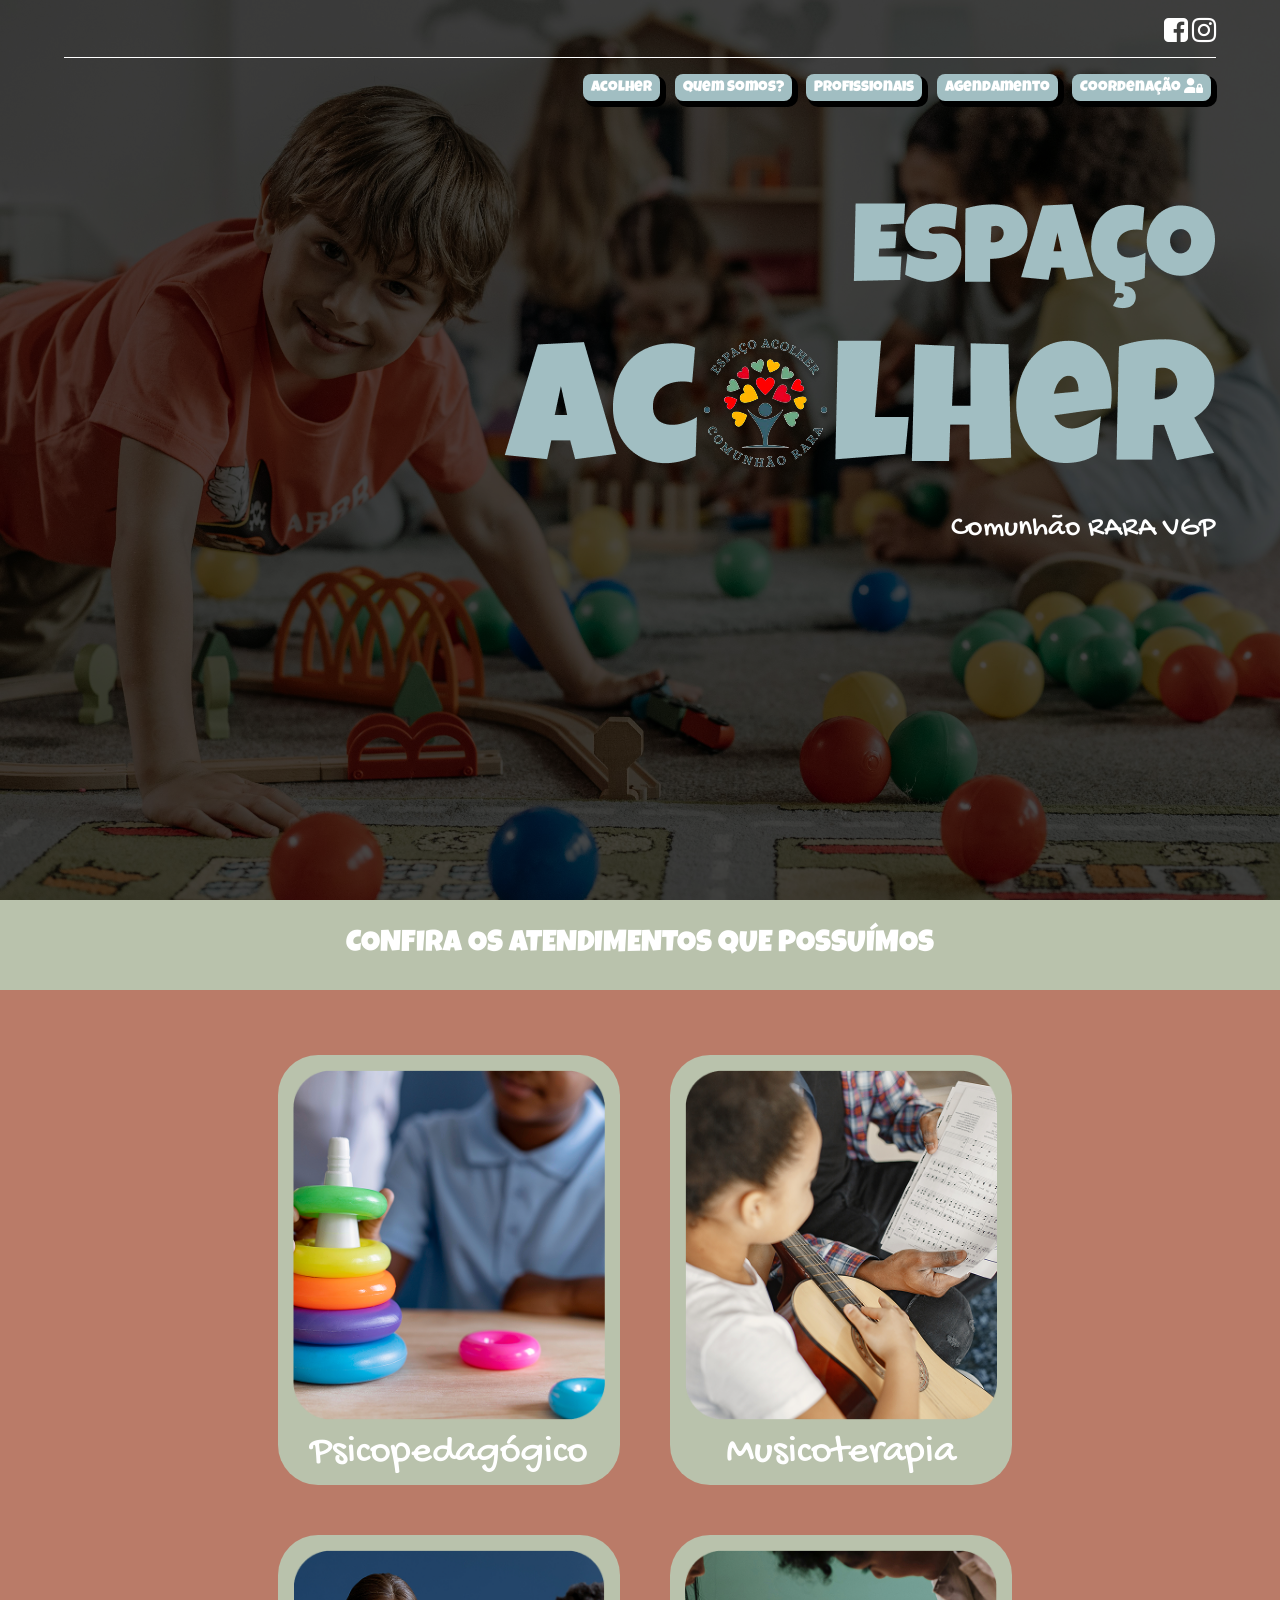
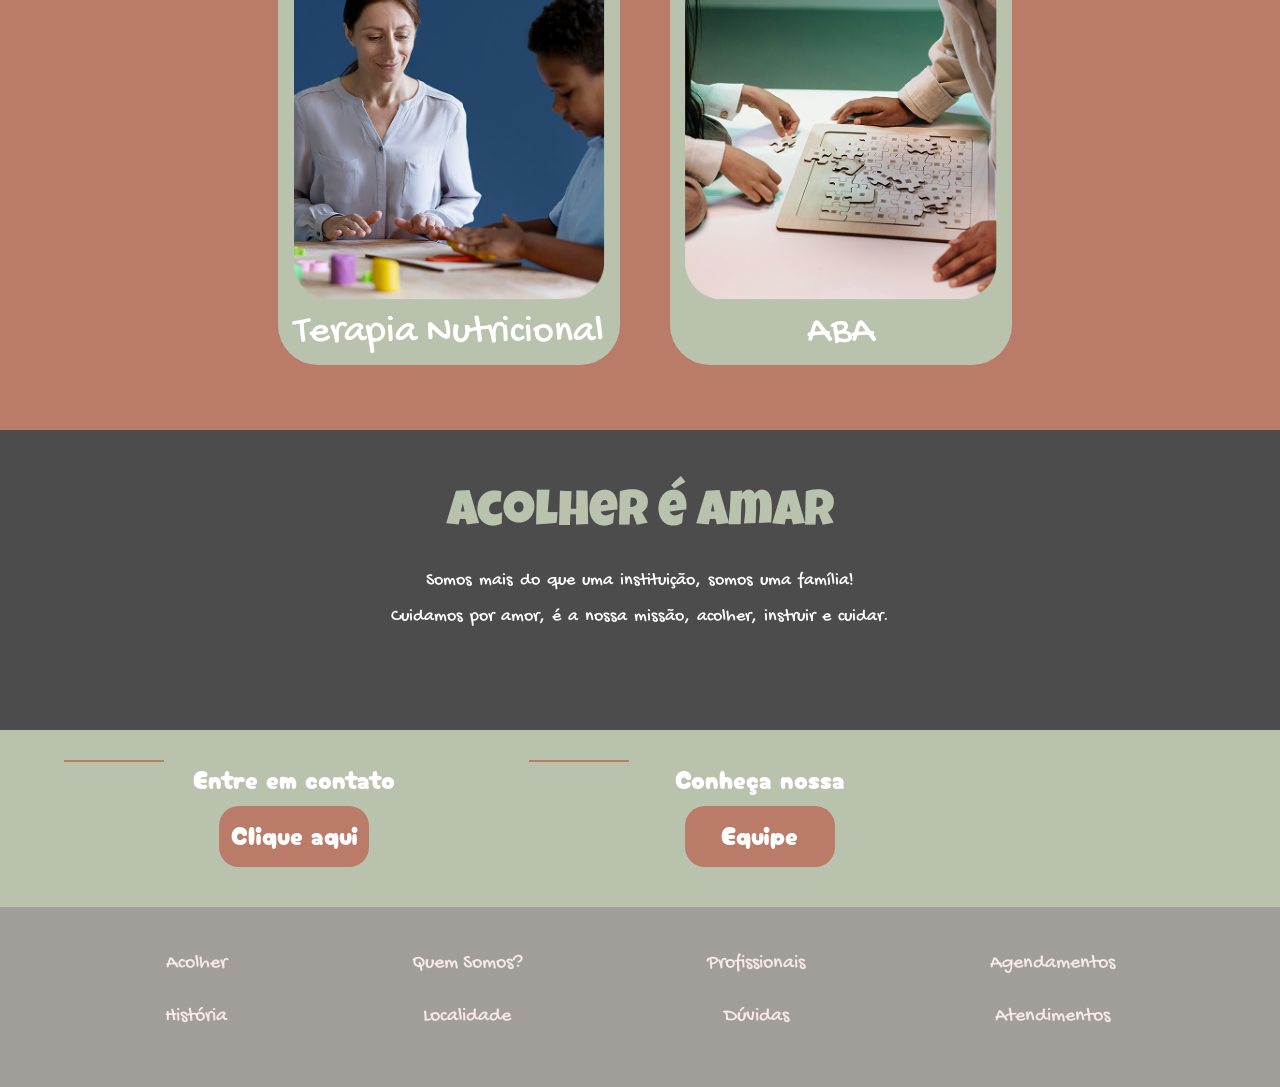
<file: releases/v1/Index.html>
<!DOCTYPE html>
<html lang="en">
<head>
    <meta charset="UTF-8">
    <meta http-equiv="X-UA-Compatible" content="IE=edge">
    <meta name="viewport" content="width=device-width, initial-scale=1.0">
    <title>Acolher</title>
    <link rel="stylesheet" href="src/CSS/Estilo.css">
    <link rel="stylesheet" href="https://cdnjs.cloudflare.com/ajax/libs/font-awesome/6.7.2/css/all.min.css">
    <link rel="stylesheet" href="https://cdnjs.cloudflare.com/ajax/libs/font-awesome/4.7.0/css/font-awesome.min.css">
    <link rel="preconnect" href="https://fonts.googleapis.com">
    <link rel="preconnect" href="https://fonts.gstatic.com" crossorigin>
    <link href="https://fonts.googleapis.com/css2?family=Gochi+Hand&family=Luckiest+Guy&family=Montserrat:ital,wght@0,100..900;1,100..900&display=swap" rel="stylesheet">
    <link rel="preconnect" href="https://fonts.googleapis.com">
<link rel="preconnect" href="https://fonts.gstatic.com" crossorigin>
<link href="https://fonts.googleapis.com/css2?family=Cherry+Bomb+One&display=swap" rel="stylesheet">
</head>
<body>

    <section class="Principal"><!--Iniciando Principal-->
        <div class="Transparencia"></div>

        <div class="Centro">

            <Header>

                <div class="Icones-sociais">

                    <a href="https:/facebook.com" target="blank"><i class="fa fa-facebook-square"></i></a>
                    <a href="https://www.instagram.com/espacoacolherrara/" target="blank"><i class="fa fa-instagram"></i></a>

                </div><!--Fechando Icones Sociais-->
                
                <div class="Clear"></div>

                <nav class="Desktop">

                    <ul>

                        <li><a href="Index.html">Acolher</a></li>
                        <li><a href="src/QuemSomos.html">Quem Somos?</a></li>
                        <li><a href="src/Profissionais.html">Profissionais</a></li>
                        <li><a href="src/Agendamento.php">Agendamento</a></li>
                        <li><a href="src/Coordenacao.php">Coordenação <i class="fa-solid fa-user-lock"></i></a></li>

                    </ul>

                </nav><!--Fechando Desktop-->

                <nav class="Mobile">

                    <i class="fa fa-bars"></i>

                    <ul>

                        <li><a href="Index.html">Acolher</a></li>
                        <li><a href="src/QuemSomos.html">Quem Somos?</a></li>
                        <li><a href="src/Profissionais.html">Profissionais</a></li>
                        <li><a href="src/Agendamento.php">Agendamento</a></li>
                        <li><a href="src/Coordenacao.php">Coordenação</a></li>

                    </ul>
                </nav><!--Fechando Mobile -->
                <div class="clear"></div>

            </Header><!--Fechando Header-->

            <div class="Titulo">
                <img src="src/IMG/Acolher_titulo.png" alt="Titulo">
                <a href="https://www.instagram.com/raravgp/" target="blank">Comunhão RARA VGP</a>
            </div>

            <div class="Conteudo-cabecalho">

                <!--<p>Lorem ipsum dolor, sit amet consectetur adipisicing elit. 
                    Culpa, nemo accusamus cumque quia quis sit, similique ex et,
                     est veniam veritatis? Commodi culpa omnis ipsa, error dolorum 
                     dolores accusantium aliquam.</p>
                <p>Lorem ipsum dolor sit amet consectetur adipisicing elit. Iste,
                     tenetur blanditiis. Consequatur, excepturi ut reiciendis atqu
                     xplicabo, nesciunt quis provident dolorum quia sit distincti
                     o?</p>
                <a href="#">Saiba mais </a>-->

            </div><!--Fechando Cabecalho-->

        </div><!--Fechando Centro-->

    </section><!--Fechando Principal-->

    <section class="Atendimentos"><!--Abrindo atendimentos-->

        <div class="Chamada-atendimentos">
            <div class="Centro">
                <h2 id="Tipos">CONFIRA OS ATENDIMENTOS QUE POSSUÍMOS</h2>
            </div>
        </div><!--Fechando Chamada atendimentos-->

        <section class="Box-atendimentos"><!--Abrindo Box atendimentos-->

            <div class="Centro">

                <div class="Box-atendimentos-individual">

                    <div class="Box-atendimentos-conteudo">

                        <img class="Imagem" src="src/IMG/Psicopedagoga.png" alt="">

                        <div class="Pontos-atendimentos">

                            <h2>Psicopedagógico</h2>

                        </div><!--Fechando pontos atendimentos-->                        

                    </div><!--Fechando atendimentos conteudo-->

                </div><!--Fechando Box atendimentos individual-->


                <div class="Box-atendimentos-individual">

                    <div class="Box-atendimentos-conteudo">

                        <img class="Imagem" src="src/IMG/Musicoterapia.png" alt="">

                        <div class="Pontos-atendimentos">

                            <h2>Musicoterapia</h2>

                        </div><!--Fechando pontos atendimentos-->                        

                    </div><!--Fechando atendimentos conteudo-->

                </div><!--Fechando Box atendimentos individual-->


                <div class="Box-atendimentos-individual">

                    <div class="Box-atendimentos-conteudo">

                        <img class="Imagem" src="src/IMG/Terapia_nutri.png" alt="">

                        <div class="Pontos-atendimentos">

                            <h2>Terapia Nutricional</h2>

                        </div><!--Fechando pontos atendimentos-->                        

                    </div><!--Fechando atendimentos conteudo-->

                </div><!--Fechando Box atendimentos individual-->


                <div class="Box-atendimentos-individual">

                    <div class="Box-atendimentos-conteudo">

                        <img class="Imagem" src="src/IMG/ABA.png" alt="">

                        <div class="Pontos-atendimentos">

                            <h2>ABA</h2>

                        </div><!--Fechando pontos atendimentos-->                        

                    </div><!--Fechando atendimentos conteudo-->

                </div><!--Fechando Box atendimentos individual-->


            </div><!--Fechando centro--> 

        </section><!--Fechando Box atendimentos-->

    </section><!--Fechando atendimentos-->

    <section class="Sobre"><!--Abrindo sobre-->

        <div class="Transparencia"></div> 

        <div class="Centro"><!--Abrindo Centro-->

            <h2>Acolher é amar</h2>

            <p>Somos mais do que uma instituição, somos uma família!</p>
            <p>Cuidamos por amor, é a nossa missão, acolher, instruir e cuidar.</p>

        </div><!--Fechando centro-->

    </section><!--Fechando sobre-->

    <section class="Section-info"><!--Abrindo section info-->

        <div class="Centro">

            <div class="T50 time"><!--Abrindo t50 time-->

                    <h2><div class="Borda-efeito"></div>Entre em contato</h2>
                
                    <div class="T50 equipe-individual">
                    
                        <div class="Info-usuario">
                        
                            <a href="src/Agendamento.html">Clique aqui</a>
                        </div>
                    
                    </div>

            </div><!--Fechando t50 time--> 

            <div class="T50 time"><!--Abrindo t50 time-->

                <h2><div class="Borda-efeito"></div>Conheça nossa</h2>

                <div class="T50 equipe-individual">

                    <div class="Info-usuario">
                        <a href="src/Profissionais.html">Equipe</a>
                    </div>

                </div>

                <div class="Clear"></div>
            </div><!--Fechando t50 time-->

            <div class="Clear"></div>
        </div><!--Fechando centro-->

    </section><!--Fechando section info-->
    
    <footer>      

        <div class="Footer-opcoes">
                
            <li><a href="Index.html">Acolher</a></li>
            <li><a href="src/QuemSomos.html#Historia">História</a></li>

        </div>

        <div class="Footer-opcoes">
                
            <li><a href="src/QuemSomos.html">Quem Somos?</a></li>
            <li><a href="https://maps.app.goo.gl/TL5BUd1WbPBUJEJN7" target="_blank">Localidade</a></li>

        </div>

        <div class="Footer-opcoes">
                
            <li><a href="src/Profissionais.html">Profissionais</a></li>
            <li><a href="src/QuemSomos.html#Duvidas">Dúvidas</a></li>
        
        </div>

        <div class="Footer-opcoes">
                
            <li><a href="src/Agendamento.html#Agendamento">Agendamentos</a></li>
            <li><a href="Index.html#Tipos">Atendimentos</a></li>

        </div>
        

    </footer>


    <script src="https://code.jquery.com/jquery-3.2.1.min.js"></script>

    <script>

        $(function (){

            $('nav.Mobile i').click(function(){

                var clicando = $(this).parent().find('ul')
                if(clicando.is(':visible') == false) {
                    clicando.fadeIn();
                }
                else{
                    clicando.fadeOut();
                }

            })
        })

    </script>

</body>
</html>
</file>
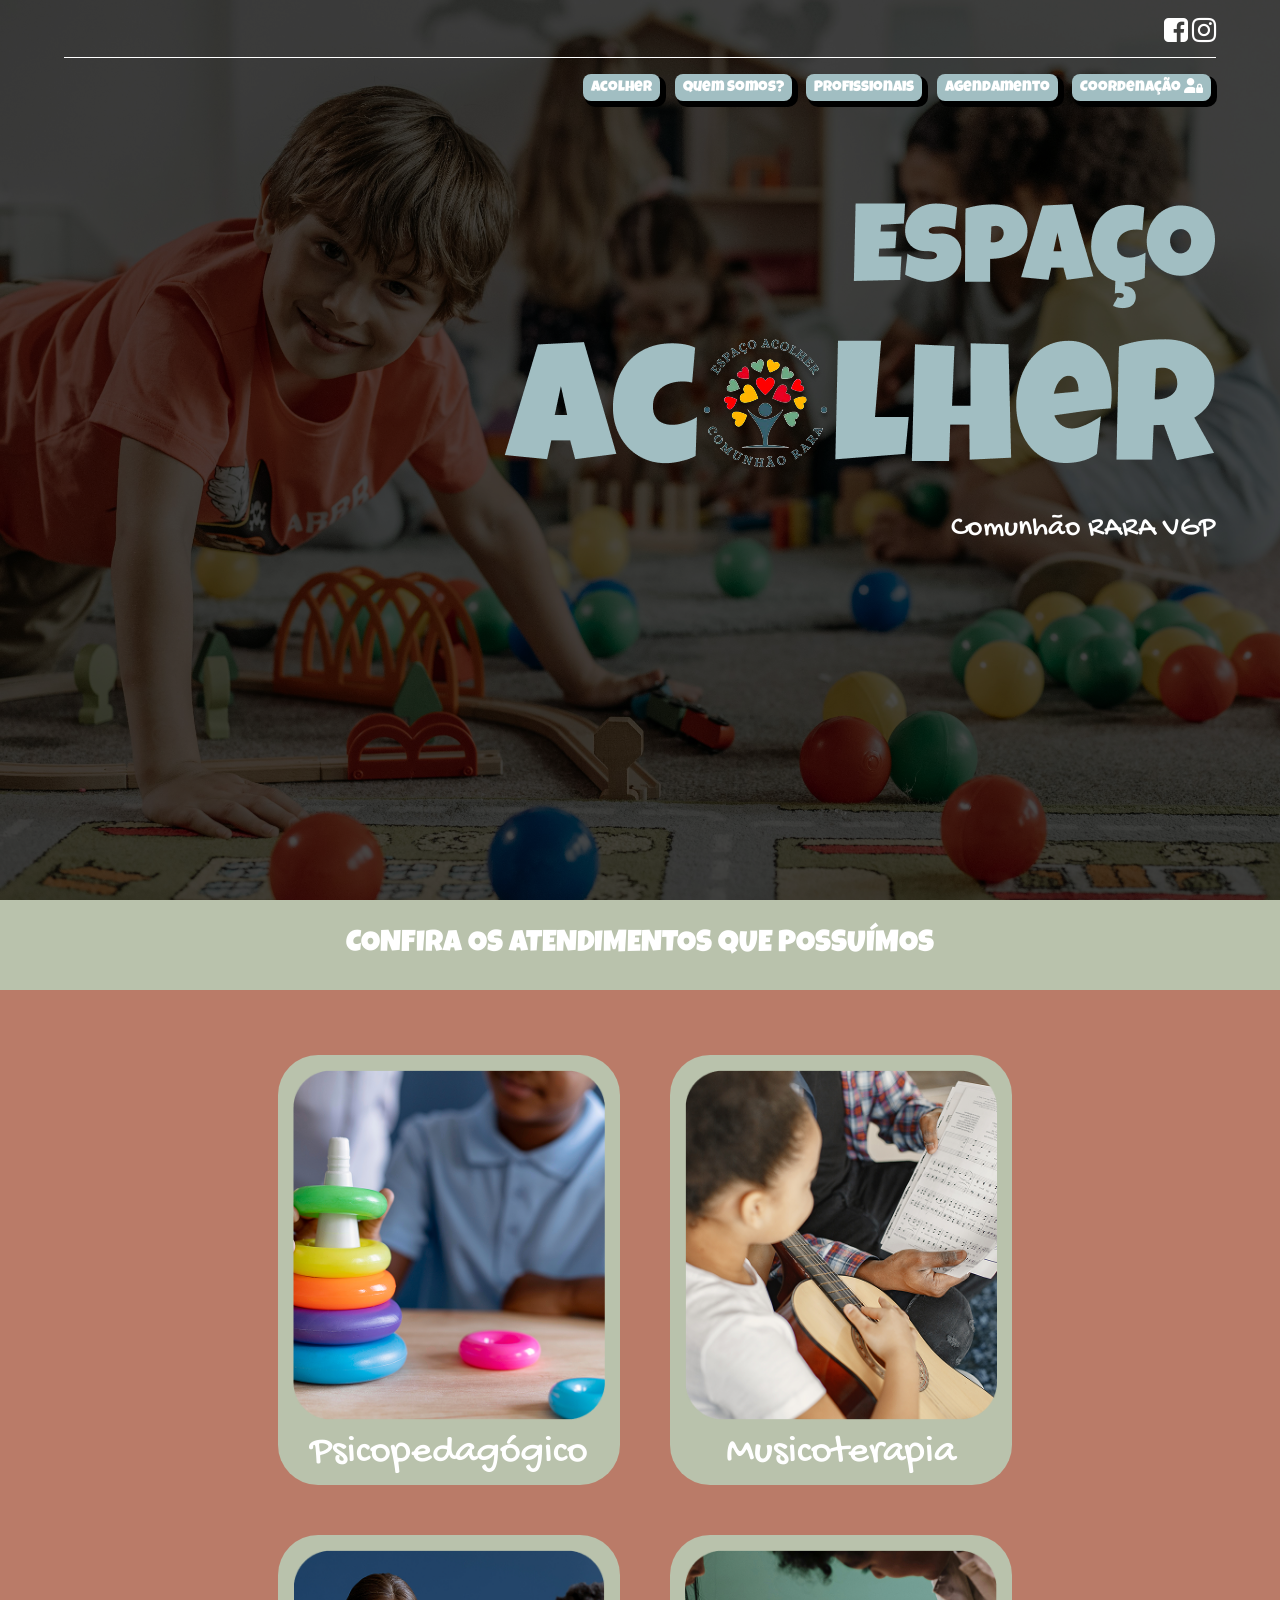
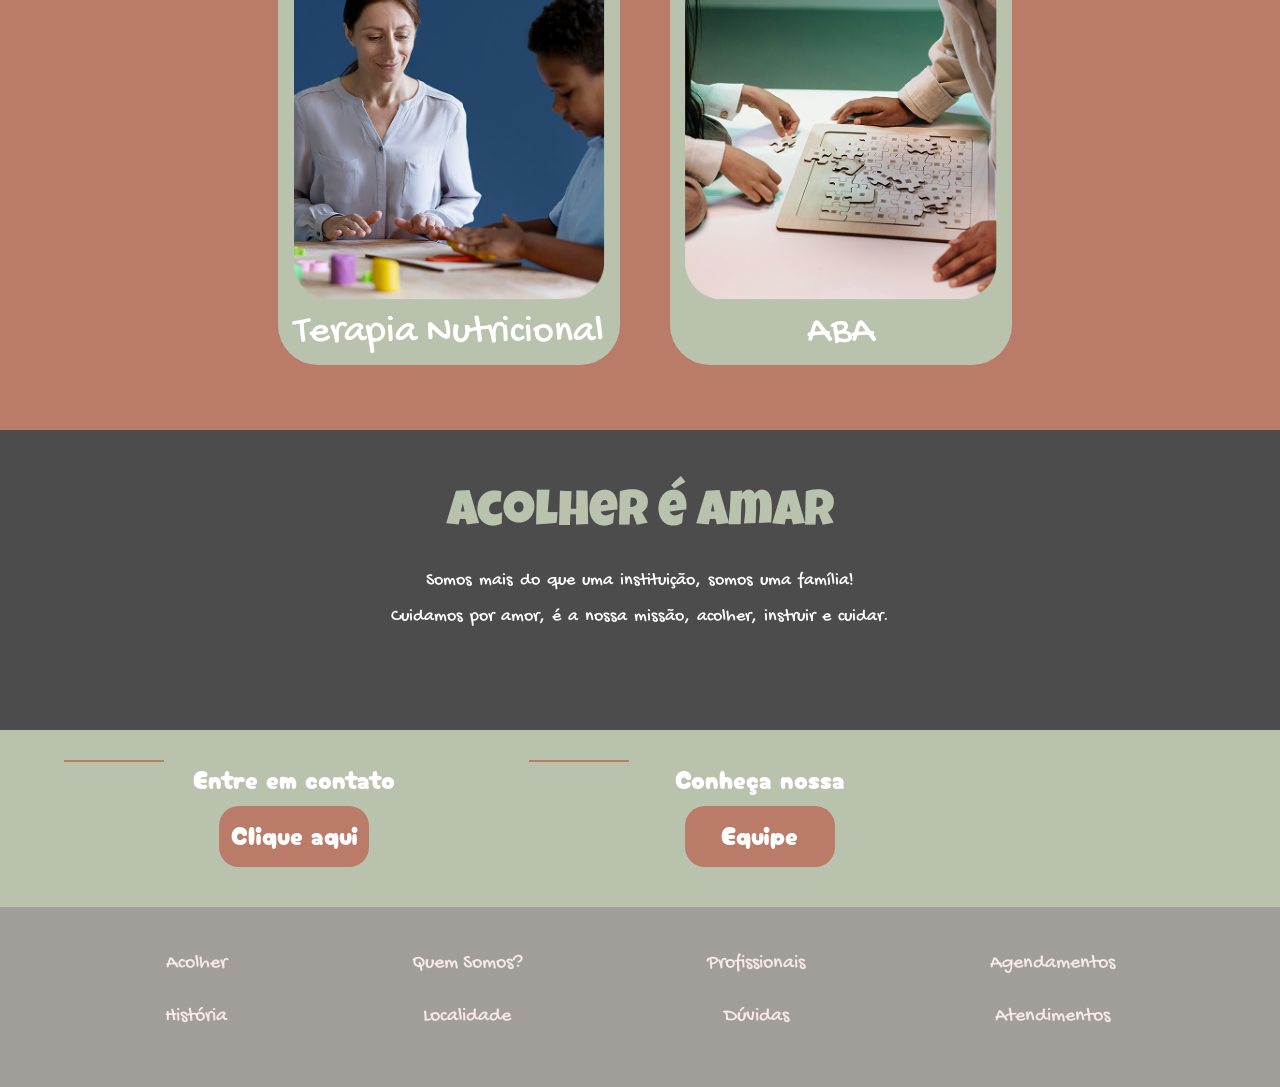
<file: releases/v2/Index.html>
<!DOCTYPE html>
<html lang="en">
<head>
    <meta charset="UTF-8">
    <meta http-equiv="X-UA-Compatible" content="IE=edge">
    <meta name="viewport" content="width=device-width, initial-scale=1.0">
    <title>Acolher</title>
    <link rel="stylesheet" href="src/CSS/Estilo.css">
    <link rel="stylesheet" href="https://cdnjs.cloudflare.com/ajax/libs/font-awesome/6.7.2/css/all.min.css">
    <link rel="stylesheet" href="https://cdnjs.cloudflare.com/ajax/libs/font-awesome/4.7.0/css/font-awesome.min.css">
    <link rel="preconnect" href="https://fonts.googleapis.com">
    <link rel="preconnect" href="https://fonts.gstatic.com" crossorigin>
    <link href="https://fonts.googleapis.com/css2?family=Gochi+Hand&family=Luckiest+Guy&family=Montserrat:ital,wght@0,100..900;1,100..900&display=swap" rel="stylesheet">
    <link rel="preconnect" href="https://fonts.googleapis.com">
    <link rel="preconnect" href="https://fonts.gstatic.com" crossorigin>
    <link href="https://fonts.googleapis.com/css2?family=Cherry+Bomb+One&display=swap" rel="stylesheet">
</head>
<body>

    <section class="Principal"><!--Iniciando Principal-->
        <div class="Transparencia"></div>

        <div class="Centro">

            <Header>

                <div class="Icones-sociais">

                    <a href="https:/facebook.com" target="blank"><i class="fa fa-facebook-square"></i></a>
                    <a href="https://www.instagram.com/espacoacolherrara/" target="blank"><i class="fa fa-instagram"></i></a>

                </div><!--Fechando Icones Sociais-->
                
                <div class="Clear"></div>

                <nav class="Desktop">

                    <ul>

                        <li><a href="Index.html">Acolher</a></li>
                        <li><a href="src/QuemSomos.html">Quem Somos?</a></li>
                        <li><a href="src/Profissionais.html">Profissionais</a></li>
                        <li><a href="src/Agendamento.php">Agendamento</a></li>
                        <li><a href="src/Coordenacao.php">Coordenação <i class="fa-solid fa-user-lock"></i></a></li>

                    </ul>

                </nav><!--Fechando Desktop-->

                <nav class="Mobile">

                    <i class="fa fa-bars"></i>

                    <ul>

                        <li><a href="Index.html">Acolher</a></li>
                        <li><a href="src/QuemSomos.html">Quem Somos?</a></li>
                        <li><a href="src/Profissionais.html">Profissionais</a></li>
                        <li><a href="src/Agendamento.php">Agendamento</a></li>
                        <li><a href="src/Coordenacao.php">Coordenação</a></li>

                    </ul>
                </nav><!--Fechando Mobile -->
                <div class="clear"></div>

            </Header><!--Fechando Header-->

            <div class="Titulo">
                <img src="src/IMG/Acolher_titulo.png" alt="Titulo">
                <a href="https://www.instagram.com/raravgp/" target="blank">Comunhão RARA VGP</a>
            </div>

            <div class="Conteudo-cabecalho">

                <!--<p>Lorem ipsum dolor, sit amet consectetur adipisicing elit. 
                    Culpa, nemo accusamus cumque quia quis sit, similique ex et,
                     est veniam veritatis? Commodi culpa omnis ipsa, error dolorum 
                     dolores accusantium aliquam.</p>
                <p>Lorem ipsum dolor sit amet consectetur adipisicing elit. Iste,
                     tenetur blanditiis. Consequatur, excepturi ut reiciendis atqu
                     xplicabo, nesciunt quis provident dolorum quia sit distincti
                     o?</p>
                <a href="#">Saiba mais </a>-->

            </div><!--Fechando Cabecalho-->

        </div><!--Fechando Centro-->

    </section><!--Fechando Principal-->

    <section class="Atendimentos"><!--Abrindo atendimentos-->

        <div class="Chamada-atendimentos">
            <div class="Centro">
                <h2 id="Tipos">CONFIRA OS ATENDIMENTOS QUE POSSUÍMOS</h2>
            </div>
        </div><!--Fechando Chamada atendimentos-->

        <section class="Box-atendimentos"><!--Abrindo Box atendimentos-->

            <div class="Centro">

                <div class="Box-atendimentos-individual">

                    <div class="Box-atendimentos-conteudo">

                        <img class="Imagem" src="src/IMG/Psicopedagoga.png" alt="">

                        <div class="Pontos-atendimentos">

                            <h2>Psicopedagógico</h2>

                        </div><!--Fechando pontos atendimentos-->                        

                    </div><!--Fechando atendimentos conteudo-->

                </div><!--Fechando Box atendimentos individual-->


                <div class="Box-atendimentos-individual">

                    <div class="Box-atendimentos-conteudo">

                        <img class="Imagem" src="src/IMG/Musicoterapia.png" alt="">

                        <div class="Pontos-atendimentos">

                            <h2>Musicoterapia</h2>

                        </div><!--Fechando pontos atendimentos-->                        

                    </div><!--Fechando atendimentos conteudo-->

                </div><!--Fechando Box atendimentos individual-->


                <div class="Box-atendimentos-individual">

                    <div class="Box-atendimentos-conteudo">

                        <img class="Imagem" src="src/IMG/Terapia_nutri.png" alt="">

                        <div class="Pontos-atendimentos">

                            <h2>Terapia Nutricional</h2>

                        </div><!--Fechando pontos atendimentos-->                        

                    </div><!--Fechando atendimentos conteudo-->

                </div><!--Fechando Box atendimentos individual-->


                <div class="Box-atendimentos-individual">

                    <div class="Box-atendimentos-conteudo">

                        <img class="Imagem" src="src/IMG/ABA.png" alt="">

                        <div class="Pontos-atendimentos">

                            <h2>ABA</h2>

                        </div><!--Fechando pontos atendimentos-->                        

                    </div><!--Fechando atendimentos conteudo-->

                </div><!--Fechando Box atendimentos individual-->


            </div><!--Fechando centro--> 

        </section><!--Fechando Box atendimentos-->

    </section><!--Fechando atendimentos-->

    <section class="Sobre"><!--Abrindo sobre-->

        <div class="Transparencia"></div> 

        <div class="Centro"><!--Abrindo Centro-->

            <h2>Acolher é amar</h2>

            <p>Somos mais do que uma instituição, somos uma família!</p>
            <p>Cuidamos por amor, é a nossa missão, acolher, instruir e cuidar.</p>

        </div><!--Fechando centro-->

    </section><!--Fechando sobre-->

    <section class="Section-info"><!--Abrindo section info-->

        <div class="Centro">

            <div class="T50 time"><!--Abrindo t50 time-->

                    <h2><div class="Borda-efeito"></div>Entre em contato</h2>
                
                    <div class="T50 equipe-individual">
                    
                        <div class="Info-usuario">
                        
                            <a href="src/Agendamento.php">Clique aqui</a>
                        </div>
                    
                    </div>

            </div><!--Fechando t50 time--> 

            <div class="T50 time"><!--Abrindo t50 time-->

                <h2><div class="Borda-efeito"></div>Conheça nossa</h2>

                <div class="T50 equipe-individual">

                    <div class="Info-usuario">
                        <a href="src/Profissionais.html">Equipe</a>
                    </div>

                </div>

                <div class="Clear"></div>
            </div><!--Fechando t50 time-->

            <div class="Clear"></div>
        </div><!--Fechando centro-->

    </section><!--Fechando section info-->
    
    <footer>      

        <div class="Footer-opcoes">
                
            <li><a href="Index.html">Acolher</a></li>
            <li><a href="src/QuemSomos.html#Historia">História</a></li>

        </div>

        <div class="Footer-opcoes">
                
            <li><a href="src/QuemSomos.html">Quem Somos?</a></li>
            <li><a href="https://maps.app.goo.gl/TL5BUd1WbPBUJEJN7" target="_blank">Localidade</a></li>

        </div>

        <div class="Footer-opcoes">
                
            <li><a href="src/Profissionais.html">Profissionais</a></li>
            <li><a href="src/QuemSomos.html#Duvidas">Dúvidas</a></li>
        
        </div>

        <div class="Footer-opcoes">
                
            <li><a href="src/Agendamento.php#Agendamento">Agendamentos</a></li>
            <li><a href="Index.html#Tipos">Atendimentos</a></li>

        </div>
        

    </footer>


    <script src="https://code.jquery.com/jquery-3.2.1.min.js"></script>

    <script>

        $(function (){

            $('nav.Mobile i').click(function(){

                var clicando = $(this).parent().find('ul')
                if(clicando.is(':visible') == false) {
                    clicando.fadeIn();
                }
                else{
                    clicando.fadeOut();
                }

            })
        })

    </script>

</body>
</html>
</file>
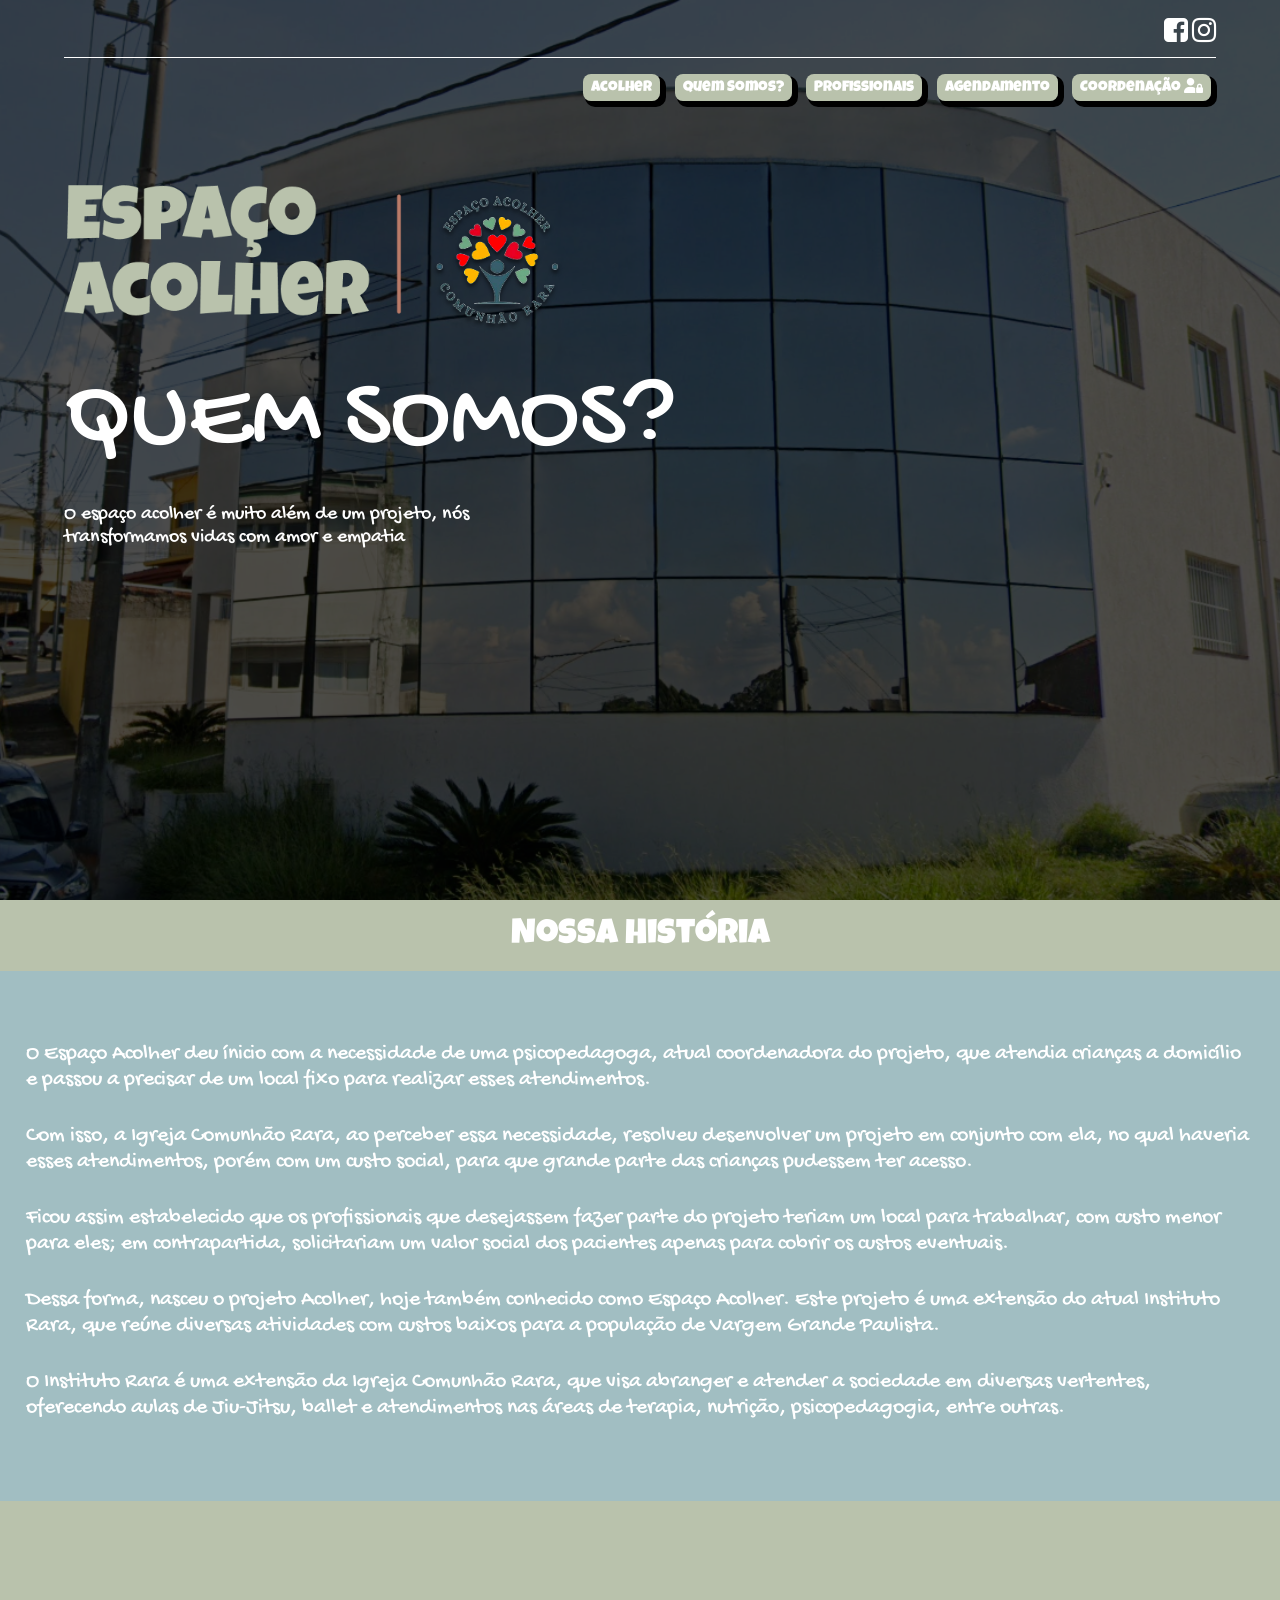
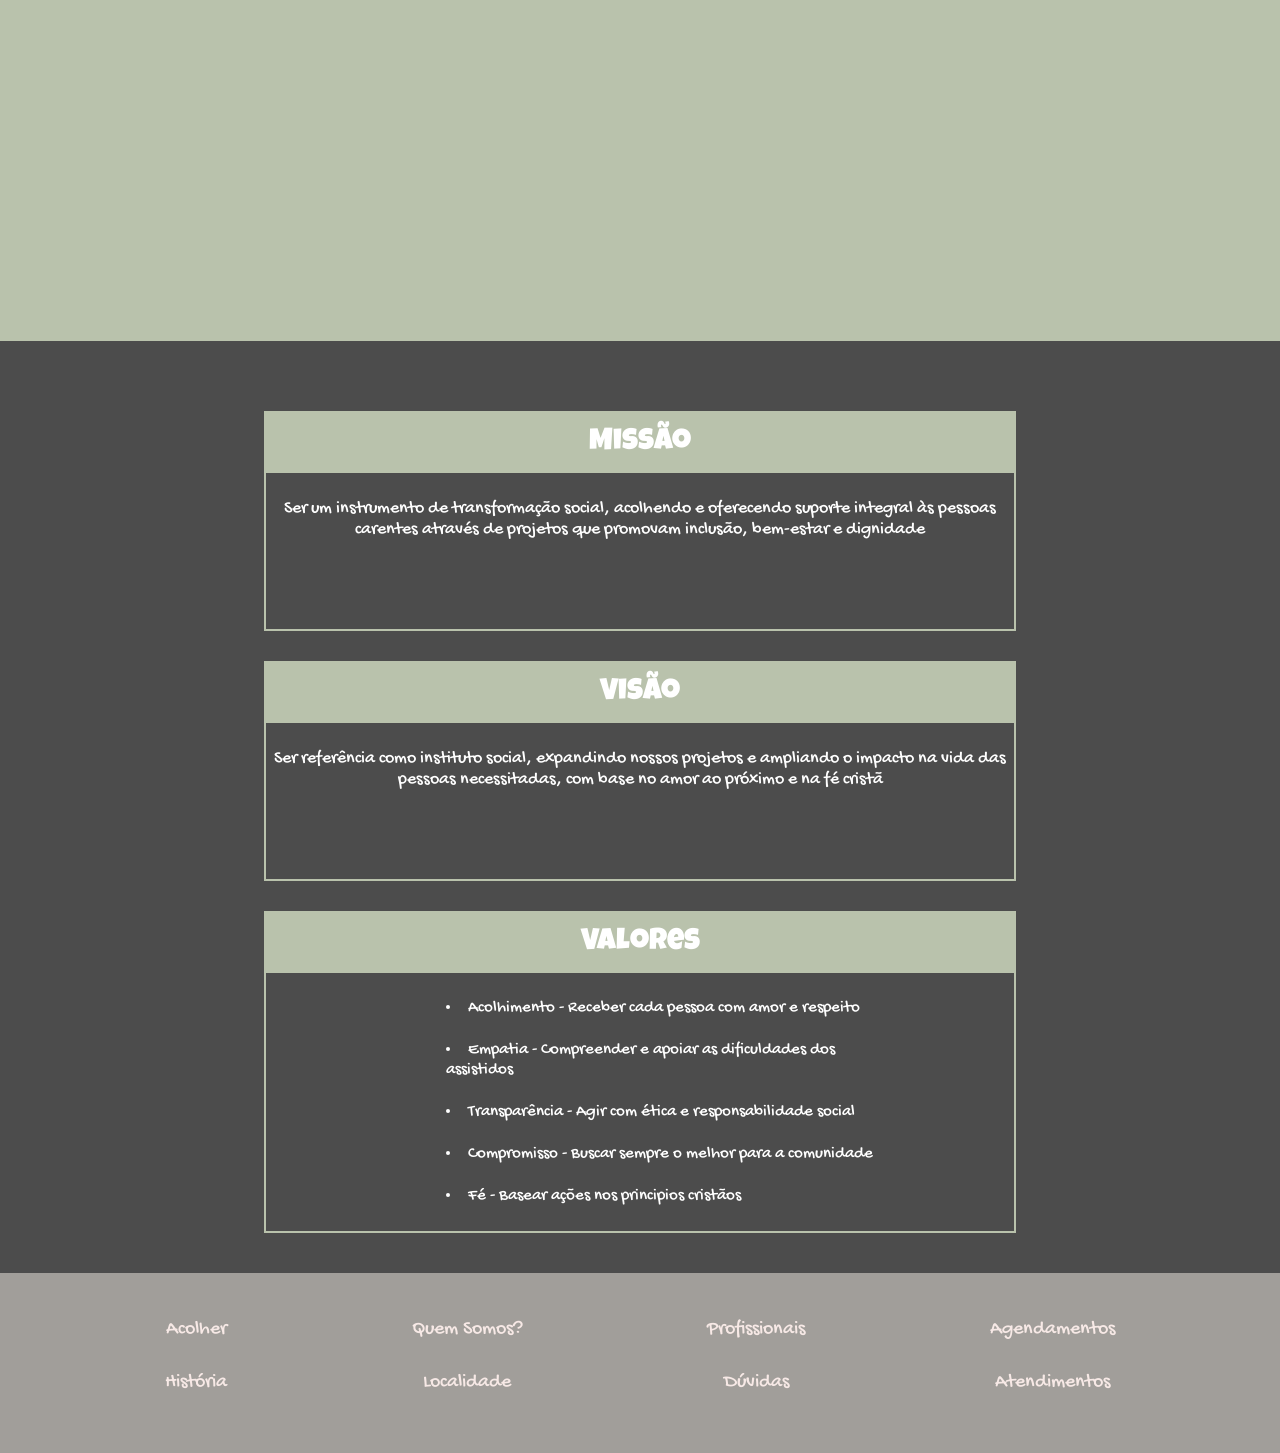
<file: releases/v1/src/QuemSomos.html>
<!DOCTYPE html>
<html lang="en">
<head>
    <meta charset="UTF-8">
    <meta http-equiv="X-UA-Compatible" content="IE=edge">
    <meta name="viewport" content="width=device-width, initial-scale=1.0">
    <title>Acolher</title>
    <link rel="stylesheet" href="CSS/QuemSomos.css">
   <link rel="stylesheet" href="https://cdnjs.cloudflare.com/ajax/libs/font-awesome/6.7.2/css/all.min.css">
    <link rel="stylesheet" href="https://cdnjs.cloudflare.com/ajax/libs/font-awesome/4.7.0/css/font-awesome.min.css">
    <link rel="preconnect" href="https://fonts.googleapis.com">
    <link rel="preconnect" href="https://fonts.gstatic.com" crossorigin>
    <link href="https://fonts.googleapis.com/css2?family=Gochi+Hand&family=Luckiest+Guy&family=Montserrat:ital,wght@0,100..900;1,100..900&display=swap" rel="stylesheet">
    <link rel="preconnect" href="https://fonts.googleapis.com">
    <link rel="preconnect" href="https://fonts.gstatic.com" crossorigin>
    <link href="https://fonts.googleapis.com/css2?family=Cherry+Bomb+One&display=swap" rel="stylesheet">
</head>
<body>

    <section class="Principal"><!--Iniciando Principal-->
        <div class="Transparencia"></div>

        <div class="Centro">

            <Header>

                <div class="Icones-sociais">

                    <a href="https:/facebook.com" target="blank"><i class="fa fa-facebook-square"></i></a>
                    <a href="https://www.instagram.com/espacoacolherrara/" target="blank"><i class="fa fa-instagram"></i></a>

                </div><!--Fechando Icones Sociais-->
                
                <div class="Clear"></div>

                <nav class="Desktop">

                    <ul>

                        <li><a href="../Index.html">Acolher</a></li>
                        <li><a href="QuemSomos.html">Quem Somos?</a></li>
                        <li><a href="Profissionais.html">Profissionais</a></li>
                        <li><a href="Agendamento.php">Agendamento</a></li>
                        <li><a href="Coordenacao.php">Coordenação <i class="fa-solid fa-user-lock"></i></a></li>

                    </ul>

                </nav><!--Fechando Desktop-->

                <nav class="Mobile">

                    <i class="fa fa-bars"></i>

                    <ul>

                        <li><a href="../Index.html">Acolher</a></li>
                        <li><a href="QuemSomos.html">Quem Somos?</a></li>
                        <li><a href="Profissionais.html">Profissionais</a></li>
                        <li><a href="Agendamento.html">Agendamento</a></li>
                        <li><a href="Coordenacao.html">Coordenação</a></li>

                    </ul>
                </nav><!--Fechando Mobile -->   
                <div class="clear"></div>

            </Header><!--Fechando Header-->

            <div class="Conteudo-cabecalho">

                <img src="../src/IMG/Img_ini_quemsomos.png" alt="Logo Instituto">
                <h2>QUEM SOMOS?</h2>
                <p>
                    O espaço acolher é muito além de um projeto, nós transformamos vidas com amor e empatia
                </p>

            </div><!--Fechando Cabecalho-->

        </div><!--Fechando Centro-->

    </section><!--Fechando Principal-->

    <section class="Instituicao"><!--Abrindo instituicao-->

        <div class="Chamada-instituicao"><!--Abrindo chamada instituicao-->
            <div class="Centro">
                <h2 id="Historia">Nossa História</h2>
            </div>
        </div><!--Fechando Chamada instituicao-->

        <section class="Box-instituicao"><!--Abrindo Box instituicao-->

            <div class="Centro-instituicao"><!--Abrindo centro instituicao-->

                <p> O Espaço Acolher deu ínicio com a  necessidade de uma psicopedagoga, atual coordenadora do projeto, que atendia crianças a 
                    domicílio e passou a precisar de um local fixo para realizar esses atendimentos. 
                </p>
                <p> Com isso, a Igreja Comunhão Rara, ao perceber essa necessidade, resolveu desenvolver um projeto em conjunto com ela, no qual
                     haveria esses atendimentos, porém com um custo social, para que grande parte das crianças pudessem ter acesso.
                </p>
                <p> Ficou assim estabelecido que os profissionais que desejassem fazer parte do projeto teriam um local para trabalhar, com 
                    custo menor para eles; em contrapartida, solicitariam um valor social dos pacientes apenas para cobrir os custos eventuais.
                </p>
                <p>
                    Dessa forma, nasceu o projeto Acolher, hoje também conhecido como Espaço Acolher. Este projeto é uma extensão do atual 
                    Instituto Rara, que reúne diversas atividades com custos baixos para a população de Vargem Grande Paulista. 
                </p>
                <p>
                    O Instituto Rara é uma extensão da Igreja Comunhão Rara, que visa abranger e atender a sociedade em diversas vertentes, 
                    oferecendo aulas de Jiu-Jitsu, ballet e atendimentos nas áreas de terapia, nutrição, psicopedagogia, entre outras.
                </p>

            </div><!--Fechando centro instituicao--> 

        </section><!--Fechando Box instituicao-->

        <div id="Duvidas" class="Chamada-instituicao"><!--Abrindo chamada instituicao-->
            <div class="Centro">
                <object class="video" width="914" height="514">
                    <param name="movie" value="https://youtu.be/X46wZ4OtAa8" />
                    <iframe class="video" src="https://www.youtube.com/embed/X46wZ4OtAa8" title="Instituto Rara" frameborder="0" allow="accelerometer; autoplay; clipboard-write; encrypted-media; gyroscope; picture-in-picture; web-share" referrerpolicy="strict-origin-when-cross-origin" allowfullscreen></iframe>
                </object>
            </div>
        </div><!--Fechando Chamada instituicao-->

    </section><!--Fechando instituicao-->

    <section class="Qualidade"><!--Abrindo qualidade-->

        <div class="Transparencia"></div> 

        <div class="Centro"><!--Abrindo Centro-->

           <div class="Box-qualidade-individual">

                <div class="Box-qualidade-conteudo">
                    <h2>Missão</h2>
                    <p>Ser um instrumento de transformação social, acolhendo e oferecendo suporte 
                        integral às pessoas carentes através de projetos que promovam inclusão, bem-estar e dignidade
                    </p>
                </div> 

           </div>

           <div class="Box-qualidade-individual">

                <div class="Box-qualidade-conteudo">
                    <h2>Visão</h2>
                    <p>Ser referência como instituto social, expandindo nossos projetos e ampliando o impacto na vida 
                        das pessoas necessitadas, com base no amor ao próximo e na fé cristã
                    </p>
                </div>

           </div>

           <div class="Box-qualidade-individual">

                <div class="Box-qualidade-conteudo">
                    <h2>Valores</h2>
                    <p> 
                        <li>Acolhimento - Receber cada pessoa com amor e respeito</li>
                        <li>Empatia - Compreender e apoiar as dificuldades dos assistidos</li>
                        <li>Transparência - Agir com ética e responsabilidade social</li>
                        <li>Compromisso - Buscar sempre o melhor para a comunidade</li>
                        <li>Fé - Basear ações nos principios cristãos</li>
                    </p>
                </div>

           </div>


        </div><!--Fechando centro-->

    </section><!--Fechando qualidade-->
    
    <footer>      

        <div class="Footer-opcoes">
                
            <li><a href="../Index.html">Acolher</a></li>
            <li><a href="QuemSomos.html#Historia">História</a></li>

        </div>

        <div class="Footer-opcoes">
                
            <li><a href="QuemSomos.html">Quem Somos?</a></li>
            <li><a href="https://maps.app.goo.gl/TL5BUd1WbPBUJEJN7" target="_blank">Localidade</a></li>

        </div>

        <div class="Footer-opcoes">
                
            <li><a href="Profissionais.html">Profissionais</a></li>
            <li><a href="QuemSomos.html#Duvidas">Dúvidas</a></li>
        
        </div>

        <div class="Footer-opcoes">
                
            <li><a href="Agendamento.html#Agendamento">Agendamentos</a></li>
            <li><a href="../Index.html#Tipos">Atendimentos</a></li>

        </div>
        

    </footer>


    <script src="https://code.jquery.com/jquery-3.2.1.min.js"></script>

    <script>

        $(function (){

            $('nav.Mobile i').click(function(){

                var clicando = $(this).parent().find('ul')
                if(clicando.is(':visible') == false) {
                    clicando.fadeIn();
                }
                else
                {
                    clicando.fadeOut();
                }

            })
        })

    </script>

</body>
</html>
</file>
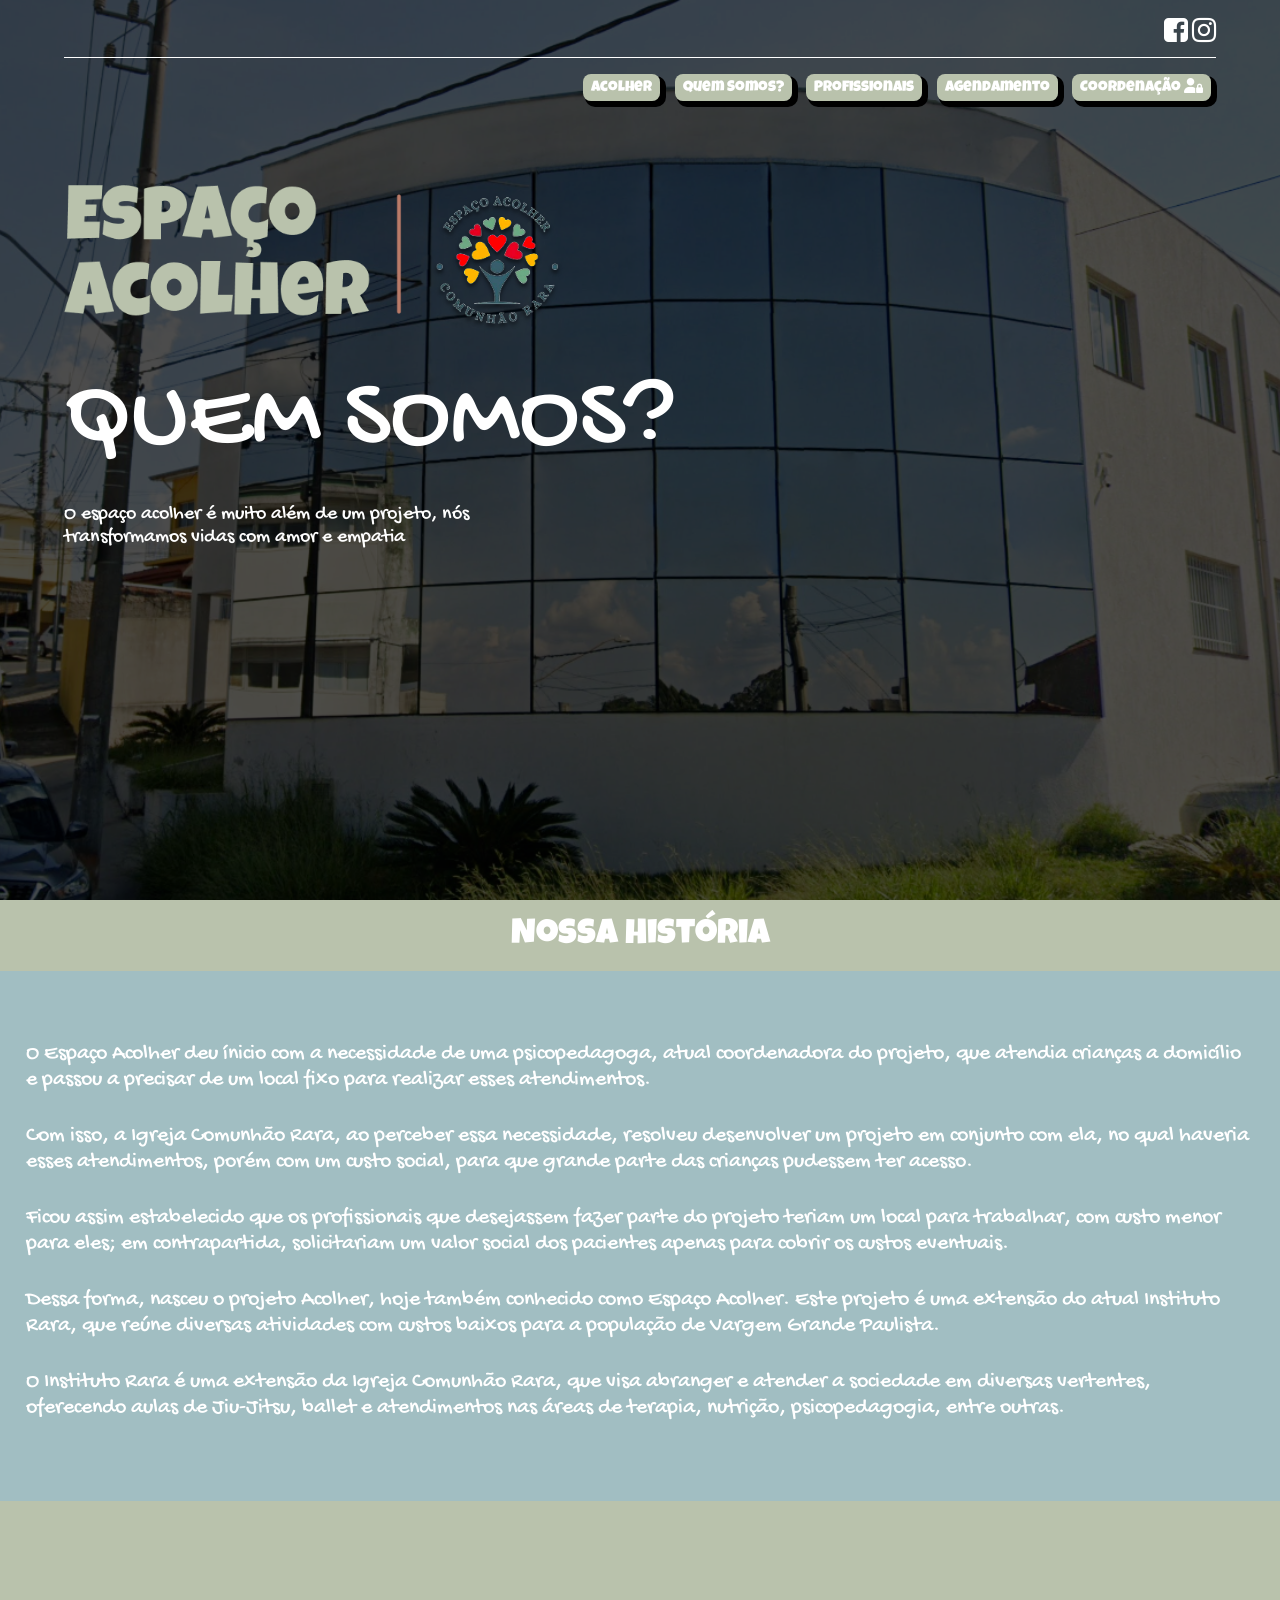
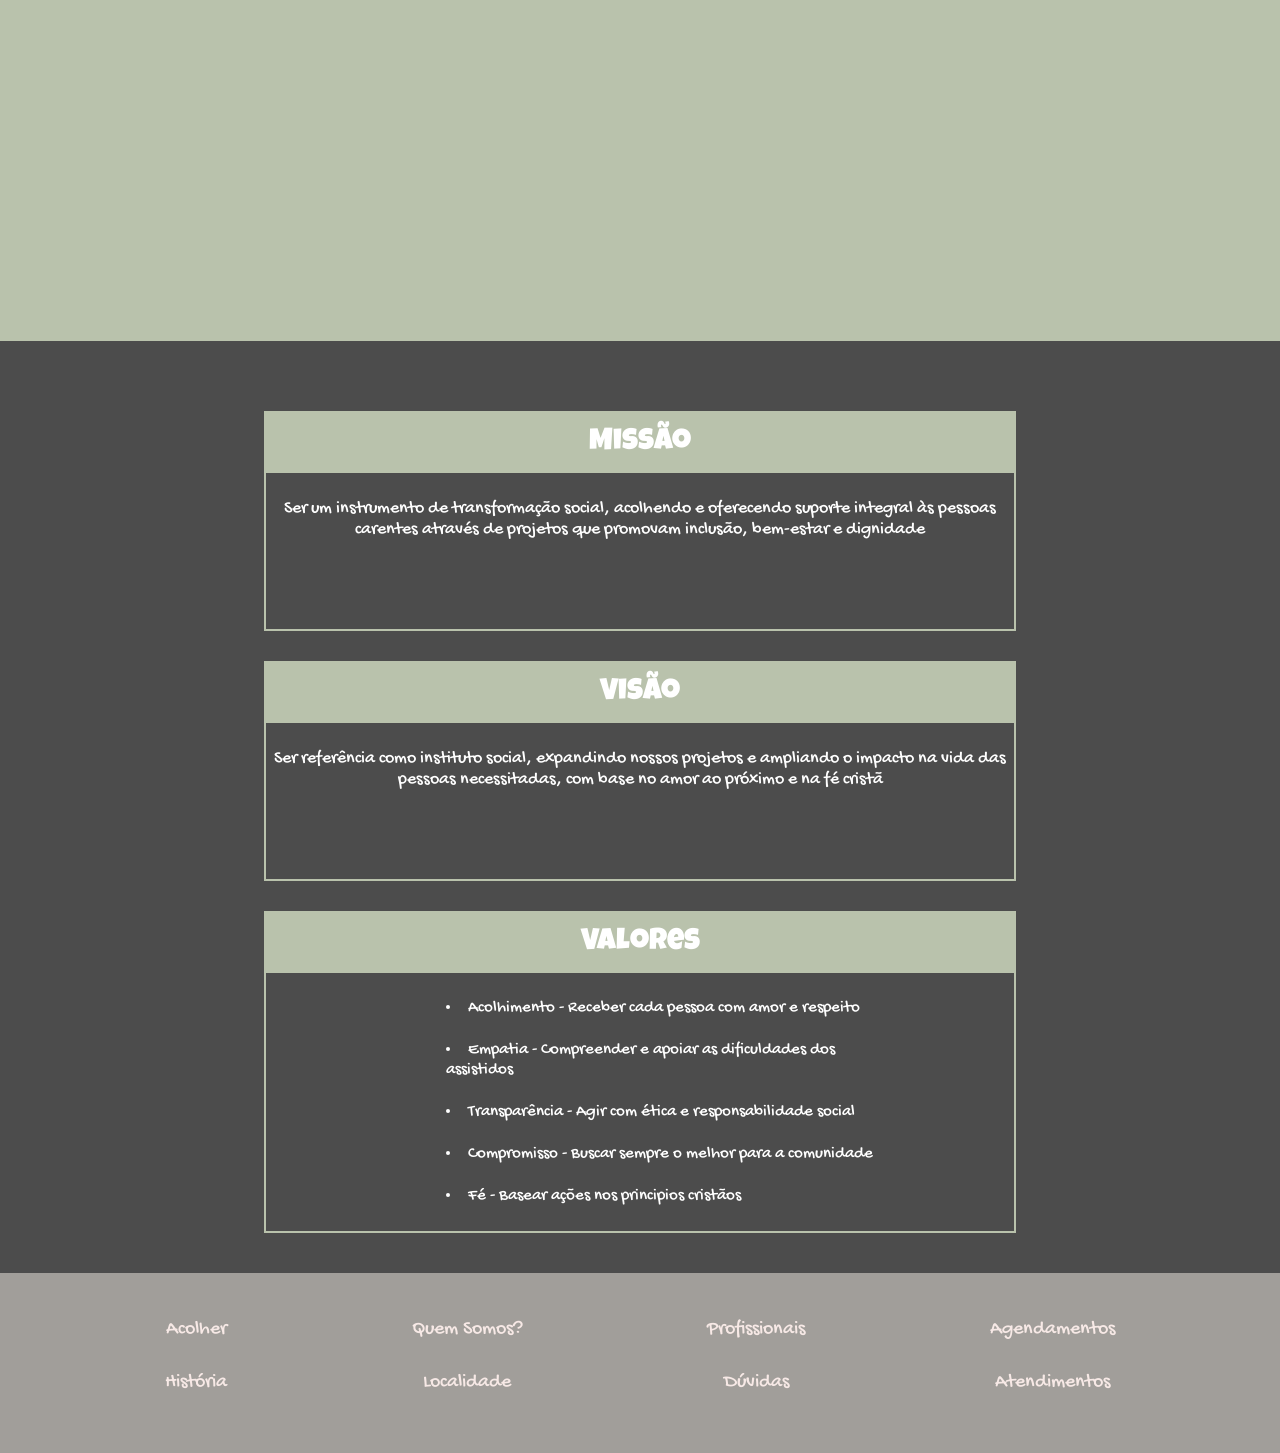
<file: releases/v2/src/QuemSomos.html>
<!DOCTYPE html>
<html lang="en">
<head>
    <meta charset="UTF-8">
    <meta http-equiv="X-UA-Compatible" content="IE=edge">
    <meta name="viewport" content="width=device-width, initial-scale=1.0">
    <title>Acolher</title>
    <link rel="stylesheet" href="CSS/QuemSomos.css">
   <link rel="stylesheet" href="https://cdnjs.cloudflare.com/ajax/libs/font-awesome/6.7.2/css/all.min.css">
    <link rel="stylesheet" href="https://cdnjs.cloudflare.com/ajax/libs/font-awesome/4.7.0/css/font-awesome.min.css">
    <link rel="preconnect" href="https://fonts.googleapis.com">
    <link rel="preconnect" href="https://fonts.gstatic.com" crossorigin>
    <link href="https://fonts.googleapis.com/css2?family=Gochi+Hand&family=Luckiest+Guy&family=Montserrat:ital,wght@0,100..900;1,100..900&display=swap" rel="stylesheet">
    <link rel="preconnect" href="https://fonts.googleapis.com">
    <link rel="preconnect" href="https://fonts.gstatic.com" crossorigin>
    <link href="https://fonts.googleapis.com/css2?family=Cherry+Bomb+One&display=swap" rel="stylesheet">
</head>
<body>

    <section class="Principal"><!--Iniciando Principal-->
        <div class="Transparencia"></div>

        <div class="Centro">

            <Header>

                <div class="Icones-sociais">

                    <a href="https:/facebook.com" target="blank"><i class="fa fa-facebook-square"></i></a>
                    <a href="https://www.instagram.com/espacoacolherrara/" target="blank"><i class="fa fa-instagram"></i></a>

                </div><!--Fechando Icones Sociais-->
                
                <div class="Clear"></div>

                <nav class="Desktop">

                    <ul>

                        <li><a href="../Index.html">Acolher</a></li>
                        <li><a href="QuemSomos.html">Quem Somos?</a></li>
                        <li><a href="Profissionais.html">Profissionais</a></li>
                        <li><a href="Agendamento.php">Agendamento</a></li>
                        <li><a href="Coordenacao.php">Coordenação <i class="fa-solid fa-user-lock"></i></a></li>

                    </ul>

                </nav><!--Fechando Desktop-->

                <nav class="Mobile">

                    <i class="fa fa-bars"></i>

                    <ul>

                        <li><a href="../Index.html">Acolher</a></li>
                        <li><a href="QuemSomos.html">Quem Somos?</a></li>
                        <li><a href="Profissionais.html">Profissionais</a></li>
                        <li><a href="Agendamento.html">Agendamento</a></li>
                        <li><a href="Coordenacao.html">Coordenação</a></li>

                    </ul>
                </nav><!--Fechando Mobile -->   
                <div class="clear"></div>

            </Header><!--Fechando Header-->

            <div class="Conteudo-cabecalho">

                <img src="../src/IMG/Img_ini_quemsomos.png" alt="Logo Instituto">
                <h2>QUEM SOMOS?</h2>
                <p>
                    O espaço acolher é muito além de um projeto, nós transformamos vidas com amor e empatia
                </p>

            </div><!--Fechando Cabecalho-->

        </div><!--Fechando Centro-->

    </section><!--Fechando Principal-->

    <section class="Instituicao"><!--Abrindo instituicao-->

        <div class="Chamada-instituicao"><!--Abrindo chamada instituicao-->
            <div class="Centro">
                <h2 id="Historia">Nossa História</h2>
            </div>
        </div><!--Fechando Chamada instituicao-->

        <section class="Box-instituicao"><!--Abrindo Box instituicao-->

            <div class="Centro-instituicao"><!--Abrindo centro instituicao-->

                <p> O Espaço Acolher deu ínicio com a  necessidade de uma psicopedagoga, atual coordenadora do projeto, que atendia crianças a 
                    domicílio e passou a precisar de um local fixo para realizar esses atendimentos. 
                </p>
                <p> Com isso, a Igreja Comunhão Rara, ao perceber essa necessidade, resolveu desenvolver um projeto em conjunto com ela, no qual
                     haveria esses atendimentos, porém com um custo social, para que grande parte das crianças pudessem ter acesso.
                </p>
                <p> Ficou assim estabelecido que os profissionais que desejassem fazer parte do projeto teriam um local para trabalhar, com 
                    custo menor para eles; em contrapartida, solicitariam um valor social dos pacientes apenas para cobrir os custos eventuais.
                </p>
                <p>
                    Dessa forma, nasceu o projeto Acolher, hoje também conhecido como Espaço Acolher. Este projeto é uma extensão do atual 
                    Instituto Rara, que reúne diversas atividades com custos baixos para a população de Vargem Grande Paulista. 
                </p>
                <p>
                    O Instituto Rara é uma extensão da Igreja Comunhão Rara, que visa abranger e atender a sociedade em diversas vertentes, 
                    oferecendo aulas de Jiu-Jitsu, ballet e atendimentos nas áreas de terapia, nutrição, psicopedagogia, entre outras.
                </p>

            </div><!--Fechando centro instituicao--> 

        </section><!--Fechando Box instituicao-->

        <div id="Duvidas" class="Chamada-instituicao"><!--Abrindo chamada instituicao-->
            <div class="Centro">
                <object class="video" width="914" height="514">
                    <param name="movie" value="https://youtu.be/X46wZ4OtAa8" />
                    <iframe class="video" src="https://www.youtube.com/embed/X46wZ4OtAa8" title="Instituto Rara" frameborder="0" allow="accelerometer; autoplay; clipboard-write; encrypted-media; gyroscope; picture-in-picture; web-share" referrerpolicy="strict-origin-when-cross-origin" allowfullscreen></iframe>
                </object>
            </div>
        </div><!--Fechando Chamada instituicao-->

    </section><!--Fechando instituicao-->

    <section class="Qualidade"><!--Abrindo qualidade-->

        <div class="Transparencia"></div> 

        <div class="Centro"><!--Abrindo Centro-->

           <div class="Box-qualidade-individual">

                <div class="Box-qualidade-conteudo">
                    <h2>Missão</h2>
                    <p>Ser um instrumento de transformação social, acolhendo e oferecendo suporte 
                        integral às pessoas carentes através de projetos que promovam inclusão, bem-estar e dignidade
                    </p>
                </div> 

           </div>

           <div class="Box-qualidade-individual">

                <div class="Box-qualidade-conteudo">
                    <h2>Visão</h2>
                    <p>Ser referência como instituto social, expandindo nossos projetos e ampliando o impacto na vida 
                        das pessoas necessitadas, com base no amor ao próximo e na fé cristã
                    </p>
                </div>

           </div>

           <div class="Box-qualidade-individual">

                <div class="Box-qualidade-conteudo">
                    <h2>Valores</h2>
                    <p> 
                        <li>Acolhimento - Receber cada pessoa com amor e respeito</li>
                        <li>Empatia - Compreender e apoiar as dificuldades dos assistidos</li>
                        <li>Transparência - Agir com ética e responsabilidade social</li>
                        <li>Compromisso - Buscar sempre o melhor para a comunidade</li>
                        <li>Fé - Basear ações nos principios cristãos</li>
                    </p>
                </div>

           </div>


        </div><!--Fechando centro-->

    </section><!--Fechando qualidade-->
    
    <footer>      

        <div class="Footer-opcoes">
                
            <li><a href="../Index.html">Acolher</a></li>
            <li><a href="QuemSomos.html#Historia">História</a></li>

        </div>

        <div class="Footer-opcoes">
                
            <li><a href="QuemSomos.html">Quem Somos?</a></li>
            <li><a href="https://maps.app.goo.gl/TL5BUd1WbPBUJEJN7" target="_blank">Localidade</a></li>

        </div>

        <div class="Footer-opcoes">
                
            <li><a href="Profissionais.html">Profissionais</a></li>
            <li><a href="QuemSomos.html#Duvidas">Dúvidas</a></li>
        
        </div>

        <div class="Footer-opcoes">
                
            <li><a href="Agendamento.php#Agendamento">Agendamentos</a></li>
            <li><a href="../Index.html#Tipos">Atendimentos</a></li>

        </div>
        

    </footer>


    <script src="https://code.jquery.com/jquery-3.2.1.min.js"></script>

    <script>

        $(function (){

            $('nav.Mobile i').click(function(){

                var clicando = $(this).parent().find('ul')
                if(clicando.is(':visible') == false) {
                    clicando.fadeIn();
                }
                else
                {
                    clicando.fadeOut();
                }

            })
        })

    </script>

</body>
</html>
</file>
<file: releases/v1/src/CSS/Estilo.css>
*{
    margin: 0;
    padding: 0;
    box-sizing: border-box;
    font-family: Arial, Helvetica, sans-serif,"Luckiest Guy","Cherry Bomb";
}   


html, body{ height: 100%;}

/*Classes auxiliares*/

section.Principal{

    position: relative;
    background-image: url('../IMG/Inicio.jpg');
    background-size: cover;
    background-position: left;
    width: 100%;
    padding: 15px 0;
    min-height: 100%;
    background-attachment: fixed;

}

.Centro{

    margin: 0 auto;
    max-width: 1920px;
    padding: 0 5%;

}

.Clear{
    clear: both;
}
.Transparencia{
    position: absolute;
    left:0;
    top: 0;
    width: 100%;
    height: 100%;
    background: rgba(0, 0, 0, 0.7);
}

section.Principal header{

    position: relative;
    padding-bottom: 10px;
    border-bottom: 1px solid #ffff;
    z-index: 2;
}

.Icones-sociais{
    float: right;
}

.Icones-sociais a{
    color: #fff;
    text-decoration: none;
    font-size: 28px;
    font-weight: bold;
}
.Icones-sociais a:hover{
    color: grey;
}


/*Navbar*/
nav.Desktop{

    margin-top: 30px;
    float: right;

}

nav.Desktop ul{
    list-style-type: none;
}

nav.Desktop li{

    display: inline-block;
    margin: 0 5px;
    font-size: 15px;
}

nav.Desktop a{

    color: #fff;
    text-decoration: none;
    background: #A1BEC2;
    border-radius: 8px;
    padding: 6px 8px;
    font-family: "luckiest guy";
    box-shadow: 4px 4px 0px 2px black;

}

nav.Desktop a:hover{

    color: black;
    transition: 0.8s;
 
}

nav.Mobile{
    display: none;
    float: right;
}

nav.Mobile i{

    position: relative;
    top: 50px;
    font-size: 25px;
    color: #F7E9E6;
    cursor: pointer;
    float: right;
}

nav.Mobile ul{

    position: absolute;
    right: 15%;
    width: 80%;
    top: 60px;
    list-style-type: none;
    display: none; 
}

nav.Mobile li{
    
    font-weight: lighter;
    box-shadow: 5px 4px 1px 1px #F7E9E6;
    text-align: center;
    padding: 10px 0;
    border-radius: 15px;
    background: #A1BEC2;
    margin-bottom: 10px;
}

nav.Mobile a{

    display: block;
    text-decoration: none;
    color:#FFFFFF;
    font-family: "luckiest guy";
    text-transform: uppercase;
}
/*fechando navbar*/

.Titulo{

    position: relative;
    max-width: 800px;
    float: right;
    margin-left: 800px;
    max-height: 200px;
}

.Titulo img{
    float: right;
    margin-top: 90px;
}

.Titulo a{

    float: right;
    font-size: 30px;
    color: white;
    text-decoration: none;
    margin-top: -170px;
    font-family: "Gochi Hand";

}

.Chamada-atendimentos{

    width: 100%;
    text-align: center;
    padding: 30px 2%;
    background: #B9C2AC;
}

.Chamada-atendimentos > .Centro{

    width: 100%;
    text-align: center;
    background: #B9C2AC;
}

.Chamada-atendimentos h2{

    font-family: "luckiest guy";
    font-weight: lighter;
    display: inline-block;
    color: white;
    font-size: 30px;
}
.Chamada-atendimentos h2:hover{
    color: black;
    transition: 2.7s;
}

.Box-atendimentos{

    padding: 40px 0px;
    background-color: #BA7B68;
    
}

.Box-atendimentos > .Centro{

    display: flex;
    flex-wrap: wrap;
    justify-content: center;

}

.Box-atendimentos-individual{

    padding: 20px 20px;
    margin: 5px 0 5px 10px;
}

.Box-atendimentos-conteudo{

    height: 430px;
    background: #B9C2AC;
    font-family: Arial, Helvetica, sans-serif;
    border-radius: 40px;
}

.Box-atendimentos-conteudo img{

    height: 350px;
    border-radius: 20px;
    margin: 15px;
}

.Pontos-atendimentos{

    text-align: center;
}

.Pontos-atendimentos h2{

    color: white;
    font-weight: lighter;
    font-family: "Gochi Hand";
    font-size: 40px;
    margin: -10px 0;
}

section.Sobre {

    position: relative;
    width: 100%;
    padding: 40px 0;
    min-height: 300px;
    background-image: url('../IMG/Inicio.jpg');
    background-size: cover;
    background-position: center;
    background-attachment: fixed;  
    
}

section.Sobre > .Centro{

    position: relative;
    max-width: 80%;
    text-align: center;

}

section.Sobre h2{

    font-family: 'luckiest guy';
    color: #B9C2AC;
    font-weight: lighter;
    font-size: 50px;
    margin: 20px 0 30px 0;

}

section.Sobre p{

    font-size: 18px;
    margin-top: 15px;
    font-family: 'gochi hand';
    color: white;
    word-spacing: 3px;

}

section.Section-info{

    padding: 30px 0;
    background-color: #B9C2AC;

}

section.Section-info a{

    position: relative;
    color: white;
    font-size: 25px;
    font-family: 'Cherry Bomb one';
    font-weight: lighter;
    text-decoration: none;

}


section.Section-info h2{

    color: white;
    font-size: 25px;
    font-family: 'Cherry Bomb one';
    font-weight: lighter;

}

section.Section-info h2 > .Borda-efeito{
    
    width: 100px;
    height: 2px;
    background: #BA7B68;
    position: absolute;
    transition: 0.7s;

}

section.Section-info h2:hover > .Borda-efeito{

    width: 280px;
    background: #BA7B68;

}

.T50{

    text-align: center;
    width: 40%;
    margin: 0 auto;
    display: inline-block;
}


.time > .T50{

    width: 150px;
    margin: 10px;

}

.equipe-individual{

    background-color: #BA7B68;
    border-radius: 20px;
    padding: 10px 0 15px 0;
}

.equipe-individual:hover{

    background-color: #A1BEC2;
    transition: 0.5s;

}


/*Footer*/

footer{
    width: 100%;
    padding: 15px 2%;
    color: white;
    background: #A19E9A;
    text-align: center;
    min-height: 180px;
    
}

.Footer-opcoes{
    display: inline-block;
    padding: 0px 10px;
    justify-content: center;
    margin: 0px 80px;
}

.Footer-opcoes li{
    display: block;
    margin-top: 30px;
    
}

.Footer-opcoes a{
    color: #F7E9E6;
    text-decoration: none;
    font-family: "Gochi Hand";
    font-size: 20px;
}
.Footer-opcoes a:hover{

    font-weight: bolder;
    transition: 0.5s;
    text-decoration: none;
}

/*Fechando Footer*/


/*Iniciando responsividade*/

@media screen and (max-width:768px) {

    nav.Mobile {display: block ;}
    .Mobile i {
        margin: 0 15px 0 15px;
    }

    section.Principal{

        min-height: 100%;
        background-position: left;
        background-attachment: initial;
    }

    .Titulo{
        position: relative;
        float: right;
        margin: 30px 0 30px 0;
        max-height: 20px;
    }

    .Titulo img{
        max-width: 140%;
        margin-top: 40px;
    }

    .Titulo a{
        font-size: 25px;
        margin-top: -100px;
    }

    section.Sobre {

        background-position: left;
        background-size: 120%;

    }

    .T50{

    text-align: center;
    width: 100%;
    margin: 0 auto;
    display: inline-block;

}

    nav.Desktop {display: none;}
    
}
</file>
<file: releases/v2/src/CSS/Estilo.css>
*{
    margin: 0;
    padding: 0;
    box-sizing: border-box;
    font-family: Arial, Helvetica, sans-serif,"Luckiest Guy","Cherry Bomb";
}   


html, body{ height: 100%;}

/*Classes auxiliares*/

section.Principal{

    position: relative;
    background-image: url('../IMG/Inicio.jpg');
    background-size: cover;
    background-position: left;
    width: 100%;
    padding: 15px 0;
    min-height: 100%;
    background-attachment: fixed;

}

.Centro{

    margin: 0 auto;
    max-width: 1920px;
    padding: 0 5%;

}

.Clear{
    clear: both;
}
.Transparencia{
    position: absolute;
    left:0;
    top: 0;
    width: 100%;
    height: 100%;
    background: rgba(0, 0, 0, 0.7);
}

section.Principal header{

    position: relative;
    padding-bottom: 10px;
    border-bottom: 1px solid #ffff;
    z-index: 2;
}

.Icones-sociais{
    float: right;
}

.Icones-sociais a{
    color: #fff;
    text-decoration: none;
    font-size: 28px;
    font-weight: bold;
}
.Icones-sociais a:hover{
    color: grey;
}


/*Navbar*/
nav.Desktop{

    margin-top: 30px;
    float: right;

}

nav.Desktop ul{
    list-style-type: none;
}

nav.Desktop li{

    display: inline-block;
    margin: 0 5px;
    font-size: 15px;
}

nav.Desktop a{

    color: #fff;
    text-decoration: none;
    background: #A1BEC2;
    border-radius: 8px;
    padding: 6px 8px;
    font-family: "luckiest guy";
    box-shadow: 4px 4px 0px 2px black;

}

nav.Desktop a:hover{

    color: black;
    transition: 0.8s;
 
}

nav.Mobile{
    display: none;
    float: right;
}

nav.Mobile i{

    position: relative;
    top: 50px;
    font-size: 25px;
    color: #F7E9E6;
    cursor: pointer;
    float: right;
}

nav.Mobile ul{

    position: absolute;
    right: 15%;
    width: 80%;
    top: 60px;
    list-style-type: none;
    display: none; 
}

nav.Mobile li{
    
    font-weight: lighter;
    box-shadow: 5px 4px 1px 1px #F7E9E6;
    text-align: center;
    padding: 10px 0;
    border-radius: 15px;
    background: #A1BEC2;
    margin-bottom: 10px;
}

nav.Mobile a{

    display: block;
    text-decoration: none;
    color:#FFFFFF;
    font-family: "luckiest guy";
    text-transform: uppercase;
}
/*fechando navbar*/

.Titulo{

    position: relative;
    max-width: 800px;
    float: right;
    margin-left: 800px;
    max-height: 200px;
}

.Titulo img{
    float: right;
    margin-top: 90px;
}

.Titulo a{

    float: right;
    font-size: 30px;
    color: white;
    text-decoration: none;
    margin-top: -170px;
    font-family: "Gochi Hand";

}

.Chamada-atendimentos{

    width: 100%;
    text-align: center;
    padding: 30px 2%;
    background: #B9C2AC;
}

.Chamada-atendimentos > .Centro{

    width: 100%;
    text-align: center;
    background: #B9C2AC;
}

.Chamada-atendimentos h2{

    font-family: "luckiest guy";
    font-weight: lighter;
    display: inline-block;
    color: white;
    font-size: 30px;
}
.Chamada-atendimentos h2:hover{
    color: black;
    transition: 2.7s;
}

.Box-atendimentos{

    padding: 40px 0px;
    background-color: #BA7B68;
    
}

.Box-atendimentos > .Centro{

    display: flex;
    flex-wrap: wrap;
    justify-content: center;

}

.Box-atendimentos-individual{

    padding: 20px 20px;
    margin: 5px 0 5px 10px;
}

.Box-atendimentos-conteudo{

    height: 430px;
    background: #B9C2AC;
    font-family: Arial, Helvetica, sans-serif;
    border-radius: 40px;
}

.Box-atendimentos-conteudo img{

    height: 350px;
    border-radius: 20px;
    margin: 15px;
}

.Pontos-atendimentos{

    text-align: center;
}

.Pontos-atendimentos h2{

    color: white;
    font-weight: lighter;
    font-family: "Gochi Hand";
    font-size: 40px;
    margin: -10px 0;
}

section.Sobre {

    position: relative;
    width: 100%;
    padding: 40px 0;
    min-height: 300px;
    background-image: url('../IMG/Inicio.jpg');
    background-size: cover;
    background-position: center;
    background-attachment: fixed;  
    
}

section.Sobre > .Centro{

    position: relative;
    max-width: 80%;
    text-align: center;

}

section.Sobre h2{

    font-family: 'luckiest guy';
    color: #B9C2AC;
    font-weight: lighter;
    font-size: 50px;
    margin: 20px 0 30px 0;

}

section.Sobre p{

    font-size: 18px;
    margin-top: 15px;
    font-family: 'gochi hand';
    color: white;
    word-spacing: 3px;

}

section.Section-info{

    padding: 30px 0;
    background-color: #B9C2AC;

}

section.Section-info a{

    position: relative;
    color: white;
    font-size: 25px;
    font-family: 'Cherry Bomb one';
    font-weight: lighter;
    text-decoration: none;

}


section.Section-info h2{

    color: white;
    font-size: 25px;
    font-family: 'Cherry Bomb one';
    font-weight: lighter;

}

section.Section-info h2 > .Borda-efeito{
    
    width: 100px;
    height: 2px;
    background: #BA7B68;
    position: absolute;
    transition: 0.7s;

}

section.Section-info h2:hover > .Borda-efeito{

    width: 280px;
    background: #BA7B68;

}

.T50{

    text-align: center;
    width: 40%;
    margin: 0 auto;
    display: inline-block;
}


.time > .T50{

    width: 150px;
    margin: 10px;

}

.equipe-individual{

    background-color: #BA7B68;
    border-radius: 20px;
    padding: 10px 0 15px 0;
}

.equipe-individual:hover{

    background-color: #A1BEC2;
    transition: 0.5s;

}


/*Footer*/

footer{
    width: 100%;
    padding: 15px 2%;
    color: white;
    background: #A19E9A;
    text-align: center;
    min-height: 180px;
    
}

.Footer-opcoes{
    display: inline-block;
    padding: 0px 10px;
    justify-content: center;
    margin: 0px 80px;
}

.Footer-opcoes li{
    display: block;
    margin-top: 30px;
    
}

.Footer-opcoes a{
    color: #F7E9E6;
    text-decoration: none;
    font-family: "Gochi Hand";
    font-size: 20px;
}
.Footer-opcoes a:hover{

    font-weight: bolder;
    transition: 0.5s;
    text-decoration: none;
}

/*Fechando Footer*/


/*Iniciando responsividade*/

@media screen and (max-width:768px) {

    nav.Mobile {display: block ;}
    .Mobile i {
        margin: 0 15px 0 15px;
    }

    section.Principal{

        min-height: 100%;
        background-position: left;
        background-attachment: initial;
    }

    .Titulo{
        position: relative;
        float: right;
        margin: 30px 0 30px 0;
        max-height: 20px;
    }

    .Titulo img{
        max-width: 140%;
        margin-top: 40px;
    }

    .Titulo a{
        font-size: 25px;
        margin-top: -100px;
    }

    section.Sobre {

        background-position: left;
        background-size: 120%;

    }

    .T50{

    text-align: center;
    width: 100%;
    margin: 0 auto;
    display: inline-block;

}

    nav.Desktop {display: none;}
    
}
</file>
<file: releases/v1/src/CSS/QuemSomos.css>
*{
    margin: 0;
    padding: 0;
    box-sizing: border-box;
    font-family: Arial, Helvetica, sans-serif;
}

html, body{ height: 100%;}

/*Classes auxiliares*/

section.Principal{

    position: relative;
    background-image: url('../IMG/Quem_somos.png');
    background-size: cover;
    background-position: center;
    width: 100%;
    padding: 15px 0;
    min-height: 100%;
    background-attachment: fixed;

}

.Centro{

    margin: 0 auto;
    max-width: 1920px;
    padding: 0 5%;

}

.Clear{
    clear: both;
}
.Transparencia{
    position: absolute;
    left:0;
    top: 0;
    width: 100%;
    height: 100%;
    background: rgba(0, 0, 0, 0.7);
}

section.Principal header{

    position: relative;
    padding-bottom: 10px;
    border-bottom: 1px solid #ffff;
    z-index: 2;
}

.Icones-sociais{
    float: right;
}

.Icones-sociais a{
    color: #fff;
    text-decoration: none;
    font-size: 28px;
    font-weight: bold;
}
.Icones-sociais a:hover{
    color: grey;
}

/*Navbar*/
nav.Desktop{

    margin-top: 30px;
    float: right;

}

nav.Desktop ul{
    list-style-type: none;
}

nav.Desktop li{

    display: inline-block;
    margin: 0 5px;
    font-size: 15px;
}

nav.Desktop a{

    color: #fff;
    text-decoration: none;
    background: #B9C2AC;
    border-radius: 8px;
    padding: 6px 8px;
    font-family: "luckiest guy";
    box-shadow: 4px 4px 0px 2px black;

}

nav.Desktop a:hover{

    color: black;
    transition: 0.8s;
 
}

nav.Mobile{
    display: none;
    float: right;
}

nav.Mobile i{

    position: relative;
    top: 50px;
    font-size: 25px;
    color: #F7E9E6;
    cursor: pointer;
    float: right;
}

nav.Mobile ul{

    position: absolute;
    right: 15%;
    width: 80%;
    top: 60px;
    list-style-type: none;
    display: none; 
}

nav.Mobile li{
    
    font-weight: lighter;
    box-shadow: 5px 4px 1px 1px #F7E9E6;
    text-align: center;
    padding: 10px 0;
    border-radius: 15px;
    background: #B9C2AC;
    margin-bottom: 10px;
}

nav.Mobile a{

    display: block;
    text-decoration: none;
    color:#FFFFFF;
    font-family: "luckiest guy";
    text-transform: uppercase;
}
/*fechando navbar*/

.Conteudo-cabecalho{

    position: relative;
    z-index: 1;
    max-width: 800px;
    margin: 110px 0;
}

.Conteudo-cabecalho img{

    max-width: 70%;
    margin: -30px 0;

}

.Conteudo-cabecalho h2{

    font-family: 'gochi hand';
    color: white;
    font-weight: normal;
    font-size: 100px;
}

.Conteudo-cabecalho p{

    color: white;
    font-size: 20px;
    margin-top: 22px;
    font-family: 'gochi hand';
    max-width: 60%;
}

/*fechando cabecalho*/

.Chamada-instituicao{

    width: 100%;
    text-align: center;
    padding: 18px 2%;
    background: #B9C2AC;
}

.Chamada-instituicao h2{

    display: inline-block;
    color: white;
    font-size: 35px;
    font-family: 'luckiest guy';
    font-weight: lighter;
}
.Chamada-instituicao h2:hover{
    color: black;
    transition: 2.7s;
}

.Box-instituicao{

    padding: 40px 0 80px 0;
    background-color: #A1BEC2;
}

.Box-instituicao > .Centro-instituicao{

    display: flex;
    flex-wrap: wrap;
    margin: 0 auto;
    max-width: 1280px;
    padding: 0 2%;

}

.Centro-instituicao p{

    margin-top: 30px;
    font-weight: bold;
    font-size: 22px;
    font-family:'gochi hand';
    color: white;
    font-weight: lighter;
}

.video{

    padding: 30px 0;
    width: 614px;
    height: 400px;
}



section.Qualidade {

    position: relative;
    width: 100%;
    padding: 40px 0;
    min-height: 300px;
    background-image: url('../IMG/Quem_somos.png');
    background-size: cover;
    background-position: center;
    background-attachment: fixed; 
    
}

section.Qualidade > .Centro{

    position: relative;
    max-width: 960px;
    color: white;

}

.Box-qualidade-individual{

    width: 33 .3%;
    padding: 0 40px;

}

.Box-qualidade-conteudo{

    border: 2px solid #B9C2AC;
    min-height: 220px;
    font-family: Arial, Helvetica, sans-serif;
    margin-top: 30px;
    display: inline-block;
}

.Box-qualidade-conteudo:hover{

    border: 4px solid #B9C2AC;
}

.Box-qualidade-individual h2{

    background: #B9C2AC;
    color: white;
    text-align: center;
    padding: 15px;
    font-weight: lighter;
    font-family: 'luckiest guy';
    font-size: 30px;
 
}

.Box-qualidade-individual p{

    color: white;
    font-size: 18px;
    margin-top: 25px;
    font-family: 'gochi hand';
    text-align: center;
    
}

.Box-qualidade-individual li{

    color: white;
    font-size: 17px;
    margin: 22px 44px 0 90px;
    padding: 0 90px;
    font-family: 'gochi hand';

}


/*Footer*/

footer{
    width: 100%;
    padding: 15px 2%;
    color: white;
    background: #A19E9A;
    text-align: center;
    min-height: 180px;
    
}

.Footer-opcoes{
    display: inline-block;
    padding: 0px 10px;
    justify-content: center;
    margin: 0px 80px;
}

.Footer-opcoes li{
    display: block;
    margin-top: 30px;
    
}

.Footer-opcoes a{
    color: #F7E9E6;
    text-decoration: none;
    font-family: "Gochi Hand";
    font-size: 20px;
}
.Footer-opcoes a:hover{

    font-weight: bolder;
    transition: 0.5s;
    text-decoration: none;
}

/*Fechando Footer*/


/*Iniciando responsividade*/

@media screen and (max-width:768px) {

    nav.Mobile {display: block ;}
    .Mobile i {
        margin: 0 15px 0 15px;
    }

    section.Principal{

        min-height: 100%;
        background-position: center;
        background-attachment: initial;
    }

    .Conteudo-cabecalho h2{

        font-family: 'gochi hand';
        color: white;
        font-weight: normal;
        font-size: 60px;
        margin-top: 15px;
    }

    .Chamada-instituicao{

        padding: 20px 0;
    }

    .video{

        padding: 0;
        width: 325px;
        height: 180px;
    }

    .Box-qualidade-individual li{

        color: white;
        font-size: 17px;
        text-decoration: none;
        margin: 15px 50px;
        padding: 0;

    }

    nav.Desktop {display: none;}


    
}
</file>
<file: releases/v2/src/CSS/QuemSomos.css>
*{
    margin: 0;
    padding: 0;
    box-sizing: border-box;
    font-family: Arial, Helvetica, sans-serif;
}

html, body{ height: 100%;}

/*Classes auxiliares*/

section.Principal{

    position: relative;
    background-image: url('../IMG/Quem_somos.png');
    background-size: cover;
    background-position: center;
    width: 100%;
    padding: 15px 0;
    min-height: 100%;
    background-attachment: fixed;

}

.Centro{

    margin: 0 auto;
    max-width: 1920px;
    padding: 0 5%;

}

.Clear{
    clear: both;
}
.Transparencia{
    position: absolute;
    left:0;
    top: 0;
    width: 100%;
    height: 100%;
    background: rgba(0, 0, 0, 0.7);
}

section.Principal header{

    position: relative;
    padding-bottom: 10px;
    border-bottom: 1px solid #ffff;
    z-index: 2;
}

.Icones-sociais{
    float: right;
}

.Icones-sociais a{
    color: #fff;
    text-decoration: none;
    font-size: 28px;
    font-weight: bold;
}
.Icones-sociais a:hover{
    color: grey;
}

/*Navbar*/
nav.Desktop{

    margin-top: 30px;
    float: right;

}

nav.Desktop ul{
    list-style-type: none;
}

nav.Desktop li{

    display: inline-block;
    margin: 0 5px;
    font-size: 15px;
}

nav.Desktop a{

    color: #fff;
    text-decoration: none;
    background: #B9C2AC;
    border-radius: 8px;
    padding: 6px 8px;
    font-family: "luckiest guy";
    box-shadow: 4px 4px 0px 2px black;

}

nav.Desktop a:hover{

    color: black;
    transition: 0.8s;
 
}

nav.Mobile{
    display: none;
    float: right;
}

nav.Mobile i{

    position: relative;
    top: 50px;
    font-size: 25px;
    color: #F7E9E6;
    cursor: pointer;
    float: right;
}

nav.Mobile ul{

    position: absolute;
    right: 15%;
    width: 80%;
    top: 60px;
    list-style-type: none;
    display: none; 
}

nav.Mobile li{
    
    font-weight: lighter;
    box-shadow: 5px 4px 1px 1px #F7E9E6;
    text-align: center;
    padding: 10px 0;
    border-radius: 15px;
    background: #B9C2AC;
    margin-bottom: 10px;
}

nav.Mobile a{

    display: block;
    text-decoration: none;
    color:#FFFFFF;
    font-family: "luckiest guy";
    text-transform: uppercase;
}
/*fechando navbar*/

.Conteudo-cabecalho{

    position: relative;
    z-index: 1;
    max-width: 800px;
    margin: 110px 0;
}

.Conteudo-cabecalho img{

    max-width: 70%;
    margin: -30px 0;

}

.Conteudo-cabecalho h2{

    font-family: 'gochi hand';
    color: white;
    font-weight: normal;
    font-size: 100px;
}

.Conteudo-cabecalho p{

    color: white;
    font-size: 20px;
    margin-top: 22px;
    font-family: 'gochi hand';
    max-width: 60%;
}

/*fechando cabecalho*/

.Chamada-instituicao{

    width: 100%;
    text-align: center;
    padding: 18px 2%;
    background: #B9C2AC;
}

.Chamada-instituicao h2{

    display: inline-block;
    color: white;
    font-size: 35px;
    font-family: 'luckiest guy';
    font-weight: lighter;
}
.Chamada-instituicao h2:hover{
    color: black;
    transition: 2.7s;
}

.Box-instituicao{

    padding: 40px 0 80px 0;
    background-color: #A1BEC2;
}

.Box-instituicao > .Centro-instituicao{

    display: flex;
    flex-wrap: wrap;
    margin: 0 auto;
    max-width: 1280px;
    padding: 0 2%;

}

.Centro-instituicao p{

    margin-top: 30px;
    font-weight: bold;
    font-size: 22px;
    font-family:'gochi hand';
    color: white;
    font-weight: lighter;
}

.video{

    padding: 30px 0;
    width: 614px;
    height: 400px;
}



section.Qualidade {

    position: relative;
    width: 100%;
    padding: 40px 0;
    min-height: 300px;
    background-image: url('../IMG/Quem_somos.png');
    background-size: cover;
    background-position: center;
    background-attachment: fixed; 
    
}

section.Qualidade > .Centro{

    position: relative;
    max-width: 960px;
    color: white;

}

.Box-qualidade-individual{

    width: 33 .3%;
    padding: 0 40px;

}

.Box-qualidade-conteudo{

    border: 2px solid #B9C2AC;
    min-height: 220px;
    font-family: Arial, Helvetica, sans-serif;
    margin-top: 30px;
    display: inline-block;
}

.Box-qualidade-conteudo:hover{

    border: 4px solid #B9C2AC;
}

.Box-qualidade-individual h2{

    background: #B9C2AC;
    color: white;
    text-align: center;
    padding: 15px;
    font-weight: lighter;
    font-family: 'luckiest guy';
    font-size: 30px;
 
}

.Box-qualidade-individual p{

    color: white;
    font-size: 18px;
    margin-top: 25px;
    font-family: 'gochi hand';
    text-align: center;
    
}

.Box-qualidade-individual li{

    color: white;
    font-size: 17px;
    margin: 22px 44px 0 90px;
    padding: 0 90px;
    font-family: 'gochi hand';

}


/*Footer*/

footer{
    width: 100%;
    padding: 15px 2%;
    color: white;
    background: #A19E9A;
    text-align: center;
    min-height: 180px;
    
}

.Footer-opcoes{
    display: inline-block;
    padding: 0px 10px;
    justify-content: center;
    margin: 0px 80px;
}

.Footer-opcoes li{
    display: block;
    margin-top: 30px;
    
}

.Footer-opcoes a{
    color: #F7E9E6;
    text-decoration: none;
    font-family: "Gochi Hand";
    font-size: 20px;
}
.Footer-opcoes a:hover{

    font-weight: bolder;
    transition: 0.5s;
    text-decoration: none;
}

/*Fechando Footer*/


/*Iniciando responsividade*/

@media screen and (max-width:768px) {

    nav.Mobile {display: block ;}
    .Mobile i {
        margin: 0 15px 0 15px;
    }

    section.Principal{

        min-height: 100%;
        background-position: center;
        background-attachment: initial;
    }

    .Conteudo-cabecalho h2{

        font-family: 'gochi hand';
        color: white;
        font-weight: normal;
        font-size: 60px;
        margin-top: 15px;
    }

    .Chamada-instituicao{

        padding: 20px 0;
    }

    .video{

        padding: 0;
        width: 325px;
        height: 180px;
    }

    .Box-qualidade-individual li{

        color: white;
        font-size: 17px;
        text-decoration: none;
        margin: 15px 50px;
        padding: 0;

    }

    nav.Desktop {display: none;}


    
}
</file>
